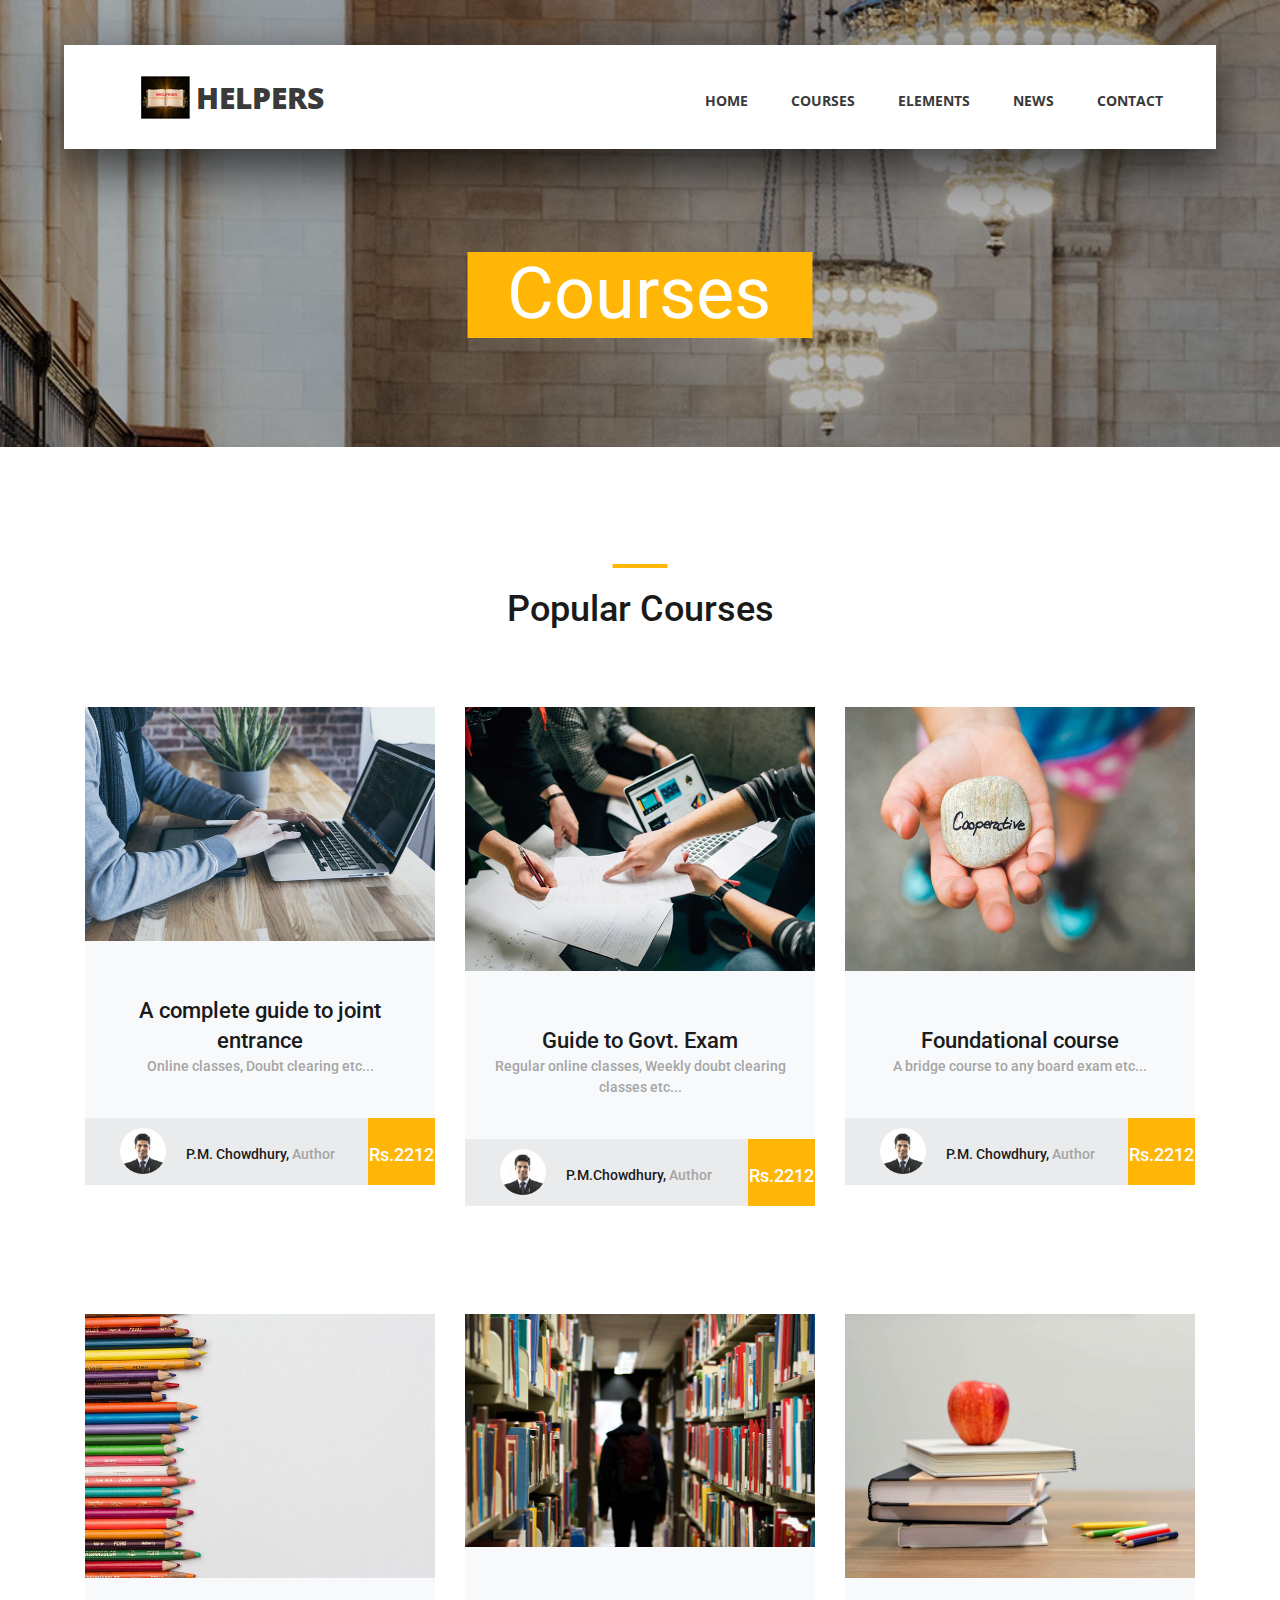
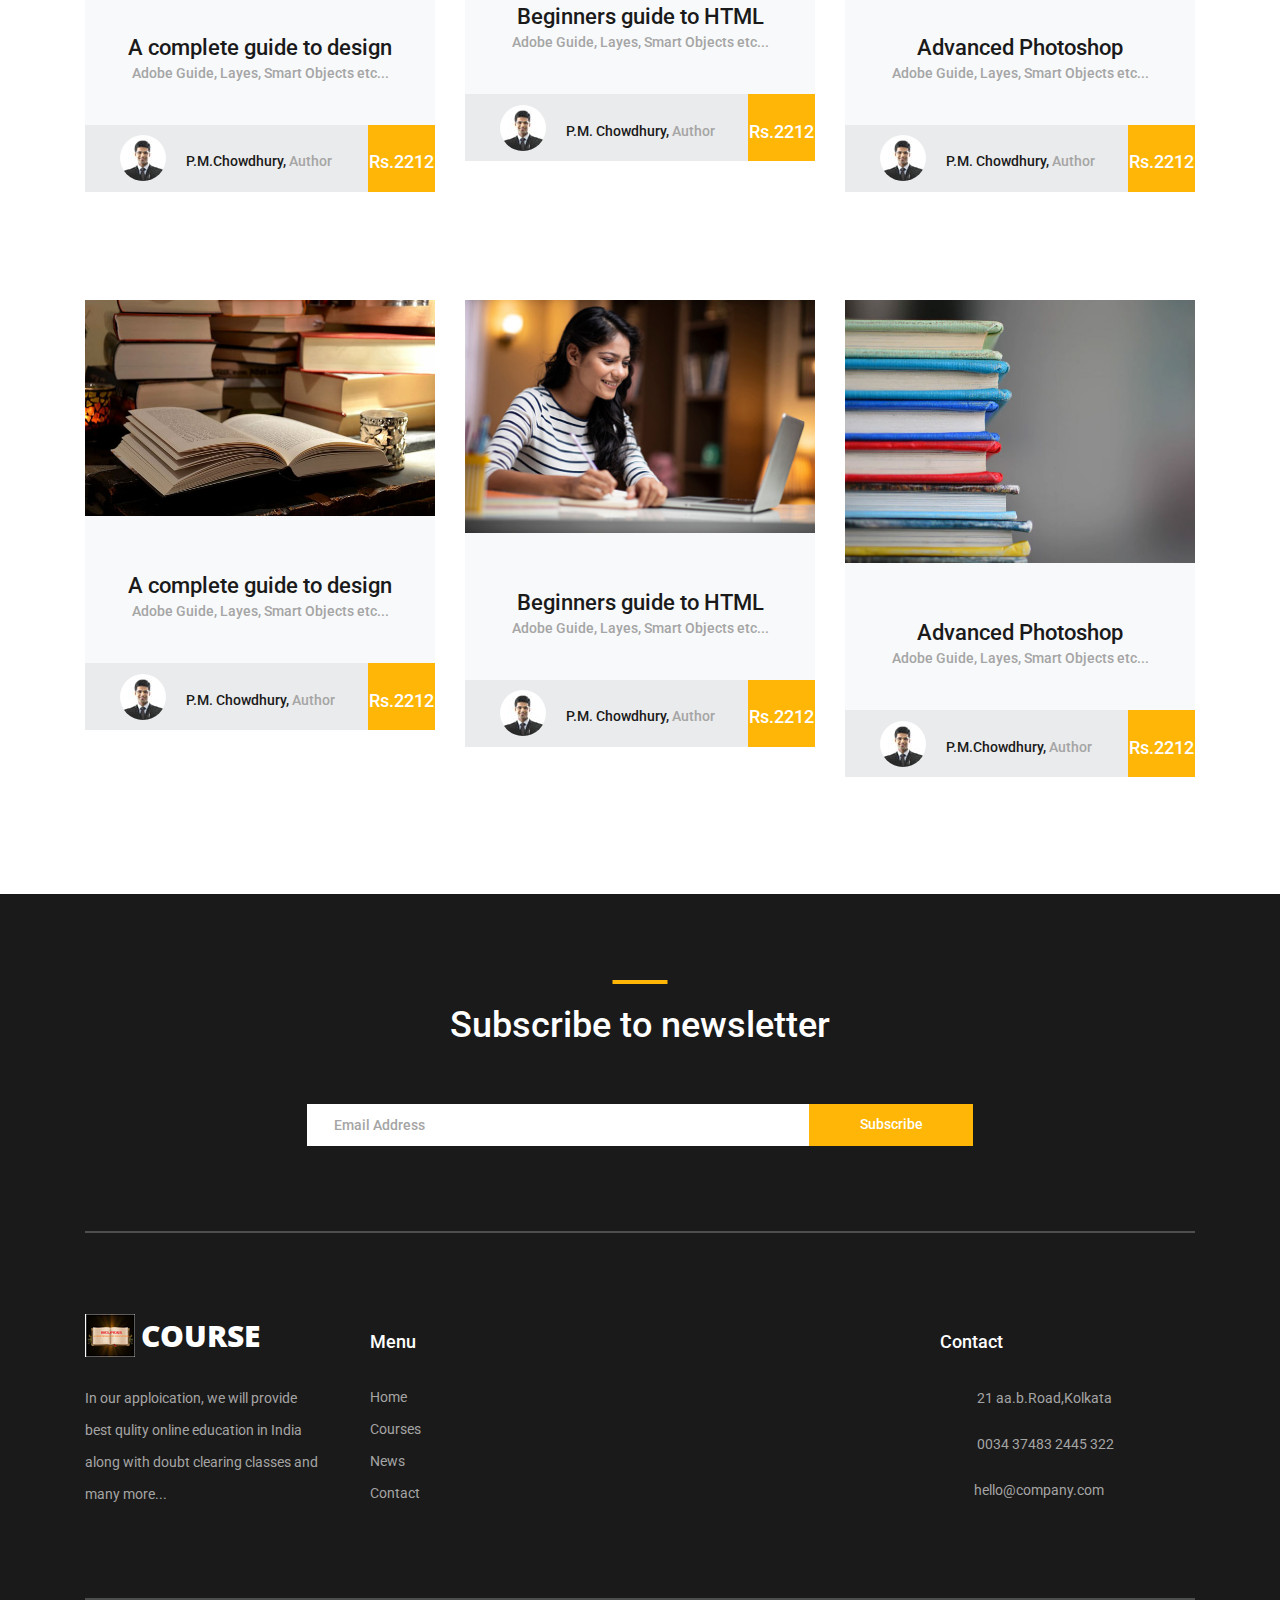
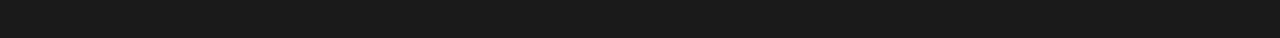
<file: courses.html>
<!DOCTYPE html>
<html lang="en">
<head>
<title>Course - Courses</title>
<meta charset="utf-8">
<meta http-equiv="X-UA-Compatible" content="IE=edge">
<meta name="description" content="Course Project">
<meta name="viewport" content="width=device-width, initial-scale=1">
<link rel="stylesheet" type="text/css" href="styles/bootstrap4/bootstrap.min.css">
<link href="plugins/fontawesome-free-5.0.1/css/fontawesome-all.css" rel="stylesheet" type="text/css">
<link rel="stylesheet" type="text/css" href="styles/courses_styles.css">
<link rel="stylesheet" type="text/css" href="styles/courses_responsive.css">
</head>
<body>

<div class="super_container">

	<!-- Header -->

	<header class="header d-flex flex-row">
		<div class="header_content d-flex flex-row align-items-center">
			<!-- Logo -->
			<div class="logo_container">
				<div class="logo">
					<img src="images/logo.png" alt="">
					<span>HELPERS</span>
				</div>
			</div>

			<!-- Main Navigation -->
			<nav class="main_nav_container">
				<div class="main_nav">
					<ul class="main_nav_list">
						<li class="main_nav_item"><a href="index.html">home</a></li>
						<li class="main_nav_item"><a href="#">courses</a></li>
						<li class="main_nav_item"><a href="elements.html">elements</a></li>
						<li class="main_nav_item"><a href="news.html">news</a></li>
						<li class="main_nav_item"><a href="contact.html">contact</a></li>
					</ul>
				</div>
			</nav>
		</div>
		<div class="header_side d-flex flex-row justify-content-center align-items-center">
			
			<span>+91 1236548592</span>
		</div>

		<!-- Hamburger -->
		<div class="hamburger_container">
			<i class="fas fa-bars trans_200"></i>
		</div>

	</header>
	
	<!-- Menu -->
	<div class="menu_container menu_mm">

		<!-- Menu Close Button -->
		<div class="menu_close_container">
			<div class="menu_close"></div>
		</div>

		<!-- Menu Items -->
		<div class="menu_inner menu_mm">
			<div class="menu menu_mm">
				<ul class="menu_list menu_mm">
					<li class="menu_item menu_mm"><a href="index.html">Home</a></li>
					<li class="menu_item menu_mm"><a href="#">About us</a></li>
					<li class="menu_item menu_mm"><a href="#">Courses</a></li>
					<li class="menu_item menu_mm"><a href="elements.html">Elements</a></li>
					<li class="menu_item menu_mm"><a href="news.html">News</a></li>
					<li class="menu_item menu_mm"><a href="contact.html">Contact</a></li>
				</ul>

				<!-- Menu Social -->
				
				<div class="menu_social_container menu_mm">
					<ul class="menu_social menu_mm">
						<li class="menu_social_item menu_mm"><a href="#"><i class="fab fa-pinterest"></i></a></li>
						<li class="menu_social_item menu_mm"><a href="#"><i class="fab fa-linkedin-in"></i></a></li>
						<li class="menu_social_item menu_mm"><a href="#"><i class="fab fa-instagram"></i></a></li>
						<li class="menu_social_item menu_mm"><a href="#"><i class="fab fa-facebook-f"></i></a></li>
						<li class="menu_social_item menu_mm"><a href="#"><i class="fab fa-twitter"></i></a></li>
					</ul>
				</div>

				<div class="menu_copyright menu_mm">Colorlib All rights reserved</div>
			</div>

		</div>

	</div>
	
	<!-- Home -->

	<div class="home">
		<div class="home_background_container prlx_parent">
			<div class="home_background prlx" style="background-image:url(images/courses_background.jpg)"></div>
		</div>
		<div class="home_content">
			<h1>Courses</h1>
		</div>
	</div>

	<!-- Popular -->

	<div class="popular page_section">
		<div class="container">
			<div class="row">
				<div class="col">
					<div class="section_title text-center">
						<h1>Popular Courses</h1>
					</div>
				</div>
			</div>

			<div class="row course_boxes">
				
				<!-- Popular Course Item -->
				<div class="col-lg-4 course_box">
					<div class="card">
						<img class="card-img-top" src="images/course_1.jpg" alt="https://unsplash.com/@kellybrito">
						<div class="card-body text-center">
							<div class="card-title"><a href="courses.html">A complete guide to joint entrance</a></div>
							<div class="card-text">Online classes, Doubt clearing etc...</div>
						</div>
						<div class="price_box d-flex flex-row align-items-center">
							<div class="course_author_image">
								<img src="images/author.jpg" alt="https://unsplash.com/@mehdizadeh">
							</div>
							<div class="course_author_name">P.M. Chowdhury, <span>Author</span></div>
							<div class="course_price d-flex flex-column align-items-center justify-content-center"><span>Rs.2212</span></div>
						</div>
					</div>
				</div>

				<!-- Popular Course Item -->
				<div class="col-lg-4 course_box">
					<div class="card">
						<img class="card-img-top" src="images/course_2.jpg" alt="https://unsplash.com/@cikstefan">
						<div class="card-body text-center">
							<div class="card-title"><a href="courses.html">Guide to Govt. Exam</a></div>
							<div class="card-text">Regular online classes, Weekly doubt clearing classes etc...</div>
						</div>
						<div class="price_box d-flex flex-row align-items-center">
							<div class="course_author_image">
								<img src="images/author.jpg" alt="https://unsplash.com/@mehdizadeh">
							</div>
							<div class="course_author_name"> P.M.Chowdhury, <span>Author</span></div>
							<div class="course_price d-flex flex-column align-items-center justify-content-center"><span>Rs.2212</span></div>
						</div>
					</div>
				</div>

				<!-- Popular Course Item -->
				<div class="col-lg-4 course_box">
					<div class="card">
						<img class="card-img-top" src="images/course_3.jpg" alt="https://unsplash.com/@dsmacinnes">
						<div class="card-body text-center">
							<div class="card-title"><a href="courses.html">Foundational course</a></div>
							<div class="card-text">A bridge course to any board exam etc...</div>
						</div>
						<div class="price_box d-flex flex-row align-items-center">
							<div class="course_author_image">
								<img src="images/author.jpg" alt="https://unsplash.com/@mehdizadeh">
							</div>
							<div class="course_author_name">P.M. Chowdhury, <span>Author</span></div>
							<div class="course_price d-flex flex-column align-items-center justify-content-center"><span>Rs.2212</span></div>
						</div>
					</div>
				</div>

				<!-- Popular Course Item -->
				<div class="col-lg-4 course_box">
					<div class="card">
						<img class="card-img-top" src="images/course_4.jpg" alt="https://unsplash.com/@kellitungay">
						<div class="card-body text-center">
							<div class="card-title"><a href="courses.html">A complete guide to design</a></div>
							<div class="card-text">Adobe Guide, Layes, Smart Objects etc...</div>
						</div>
						<div class="price_box d-flex flex-row align-items-center">
							<div class="course_author_image">
								<img src="images/author.jpg" alt="https://unsplash.com/@mehdizadeh">
							</div>
							<div class="course_author_name">P.M.Chowdhury, <span>Author</span></div>
							<div class="course_price d-flex flex-column align-items-center justify-content-center"><span>Rs.2212</span></div>
						</div>
					</div>
				</div>

				<!-- Popular Course Item -->
				<div class="col-lg-4 course_box">
					<div class="card">
						<img class="card-img-top" src="images/course_5.jpg" alt="https://unsplash.com/@claybanks1989">
						<div class="card-body text-center">
							<div class="card-title"><a href="courses.html">Beginners guide to HTML</a></div>
							<div class="card-text">Adobe Guide, Layes, Smart Objects etc...</div>
						</div>
						<div class="price_box d-flex flex-row align-items-center">
							<div class="course_author_image">
								<img src="images/author.jpg" alt="https://unsplash.com/@mehdizadeh">
							</div>
							<div class="course_author_name">P.M. Chowdhury, <span>Author</span></div>
							<div class="course_price d-flex flex-column align-items-center justify-content-center"><span>Rs.2212</span></div>
						</div>
					</div>
				</div>

				<!-- Popular Course Item -->
				<div class="col-lg-4 course_box">
					<div class="card">
						<img class="card-img-top" src="images/course_6.jpg" alt="https://unsplash.com/@element5digital">
						<div class="card-body text-center">
							<div class="card-title"><a href="courses.html">Advanced Photoshop</a></div>
							<div class="card-text">Adobe Guide, Layes, Smart Objects etc...</div>
						</div>
						<div class="price_box d-flex flex-row align-items-center">
							<div class="course_author_image">
								<img src="images/author.jpg" alt="https://unsplash.com/@mehdizadeh">
							</div>
							<div class="course_author_name">P.M. Chowdhury, <span>Author</span></div>
							<div class="course_price d-flex flex-column align-items-center justify-content-center"><span>Rs.2212</span></div>
						</div>
					</div>
				</div>

				<!-- Popular Course Item -->
				<div class="col-lg-4 course_box">
					<div class="card">
						<img class="card-img-top" src="images/course_7.jpg" alt="https://unsplash.com/@gaellemm">
						<div class="card-body text-center">
							<div class="card-title"><a href="courses.html">A complete guide to design</a></div>
							<div class="card-text">Adobe Guide, Layes, Smart Objects etc...</div>
						</div>
						<div class="price_box d-flex flex-row align-items-center">
							<div class="course_author_image">
								<img src="images/author.jpg" alt="https://unsplash.com/@mehdizadeh">
							</div>
							<div class="course_author_name">P.M. Chowdhury, <span>Author</span></div>
							<div class="course_price d-flex flex-column align-items-center justify-content-center"><span>Rs.2212</span></div>
						</div>
					</div>
				</div>

				<!-- Popular Course Item -->
				<div class="col-lg-4 course_box">
					<div class="card">
						<img class="card-img-top" src="images/course_8.jpg" alt="https://unsplash.com/@juanmramosjr">
						<div class="card-body text-center">
							<div class="card-title"><a href="courses.html">Beginners guide to HTML</a></div>
							<div class="card-text">Adobe Guide, Layes, Smart Objects etc...</div>
						</div>
						<div class="price_box d-flex flex-row align-items-center">
							<div class="course_author_image">
								<img src="images/author.jpg" alt="https://unsplash.com/@mehdizadeh">
							</div>
							<div class="course_author_name">P.M. Chowdhury, <span>Author</span></div>
							<div class="course_price d-flex flex-column align-items-center justify-content-center"><span>Rs.2212</span></div>
						</div>
					</div>
				</div>

				<!-- Popular Course Item -->
				<div class="col-lg-4 course_box">
					<div class="card">
						<img class="card-img-top" src="images/course_9.jpg" alt="https://unsplash.com/@kimberlyfarmer">
						<div class="card-body text-center">
							<div class="card-title"><a href="courses.html">Advanced Photoshop</a></div>
							<div class="card-text">Adobe Guide, Layes, Smart Objects etc...</div>
						</div>
						<div class="price_box d-flex flex-row align-items-center">
							<div class="course_author_image">
								<img src="images/author.jpg" alt="https://unsplash.com/@mehdizadeh">
							</div>
							<div class="course_author_name">P.M.Chowdhury, <span>Author</span></div>
							<div class="course_price d-flex flex-column align-items-center justify-content-center"><span>Rs.2212</span></div>
						</div>
					</div>
				</div>

			</div>
		</div>		
	</div>

	<!-- Footer -->

	<footer class="footer">
		<div class="container">
			
			<!-- Newsletter -->

			<div class="newsletter">
				<div class="row">
					<div class="col">
						<div class="section_title text-center">
							<h1>Subscribe to newsletter</h1>
						</div>
					</div>
				</div>

				<div class="row">
					<div class="col text-center">
						<div class="newsletter_form_container mx-auto">
							<form action="post">
								<div class="newsletter_form d-flex flex-md-row flex-column flex-xs-column align-items-center justify-content-center">
									<input id="newsletter_email" class="newsletter_email" type="email" placeholder="Email Address" required data-error="Valid email is required.">
									<button id="newsletter_submit" type="submit" class="newsletter_submit_btn trans_300" value="Submit">Subscribe</button>
								</div>
							</form>
						</div>
					</div>
				</div>

			</div>

			<!-- Footer Content -->

			<div class="footer_content">
				<div class="row">

					<!-- Footer Column - About -->
					<div class="col-lg-3 footer_col">

						<!-- Logo -->
						<div class="logo_container">
							<div class="logo">
								<img src="images/logo.png" alt="">
								<span>course</span>
							</div>
						</div>

						<p class="footer_about_text">In our apploication, we will provide best qulity online education in India along with doubt clearing classes and many more...</p>

					</div>

					<!-- Footer Column - Menu -->

					<div class="col-lg-3 footer_col">
						<div class="footer_column_title">Menu</div>
						<div class="footer_column_content">
							<ul>
								<li class="footer_list_item"><a href="index.html">Home</a></li>
								<li class="footer_list_item"><a href="#">Courses</a></li>
								<li class="footer_list_item"><a href="news.html">News</a></li>
								<li class="footer_list_item"><a href="contact.html">Contact</a></li>
							</ul>
						</div>
					</div>

					<!-- Footer Column - Usefull Links -->

					<div class="col-lg-3 footer_col">
						
						<div class="footer_column_content">
							<ul>
								
							</ul>
						</div>
					</div>

					<!-- Footer Column - Contact -->

					<div class="col-lg-3 footer_col">
						<div class="footer_column_title">Contact</div>
						<div class="footer_column_content">
							<ul>
								<li class="footer_contact_item">
									<div class="footer_contact_icon">
										
									</div>
									21 aa.b.Road,Kolkata
								</li>
								<li class="footer_contact_item">
									<div class="footer_contact_icon">
										
									</div>
									0034 37483 2445 322
								</li>
								<li class="footer_contact_item">
									<div class="footer_contact_icon">
										
									</div>hello@company.com
								</li>
							</ul>
						</div>
					</div>

				</div>
			</div>

			<!-- Footer Copyright -->

			<div class="footer_bar d-flex flex-column flex-sm-row align-items-center">
				<div class="footer_copyright">
					<span><!-- Link back to Colorlib can't be removed. Template is licensed under CC BY 3.0. -->
<script>document.write(new Date().getFullYear());
<!-- Link back to Colorlib can't be removed. Template is licensed under CC BY 3.0. --></span>
				</div>
				<div class="footer_social ml-sm-auto">
					<ul class="menu_social">
						<li class="menu_social_item"><a href="#"><i class="fab fa-pinterest"></i></a></li>
						<li class="menu_social_item"><a href="#"><i class="fab fa-linkedin-in"></i></a></li>
						<li class="menu_social_item"><a href="#"><i class="fab fa-instagram"></i></a></li>
						<li class="menu_social_item"><a href="#"><i class="fab fa-facebook-f"></i></a></li>
						<li class="menu_social_item"><a href="#"><i class="fab fa-twitter"></i></a></li>
					</ul>
				</div>
			</div>

		</div>
	</footer>

</div>

<script src="js/jquery-3.2.1.min.js"></script>
<script src="styles/bootstrap4/popper.js"></script>
<script src="styles/bootstrap4/bootstrap.min.js"></script>
<script src="plugins/greensock/TweenMax.min.js"></script>
<script src="plugins/greensock/TimelineMax.min.js"></script>
<script src="plugins/scrollmagic/ScrollMagic.min.js"></script>
<script src="plugins/greensock/animation.gsap.min.js"></script>
<script src="plugins/greensock/ScrollToPlugin.min.js"></script>
<script src="plugins/scrollTo/jquery.scrollTo.min.js"></script>
<script src="plugins/easing/easing.js"></script>
<script src="js/courses_custom.js"></script>

</body>
</html>
</file>
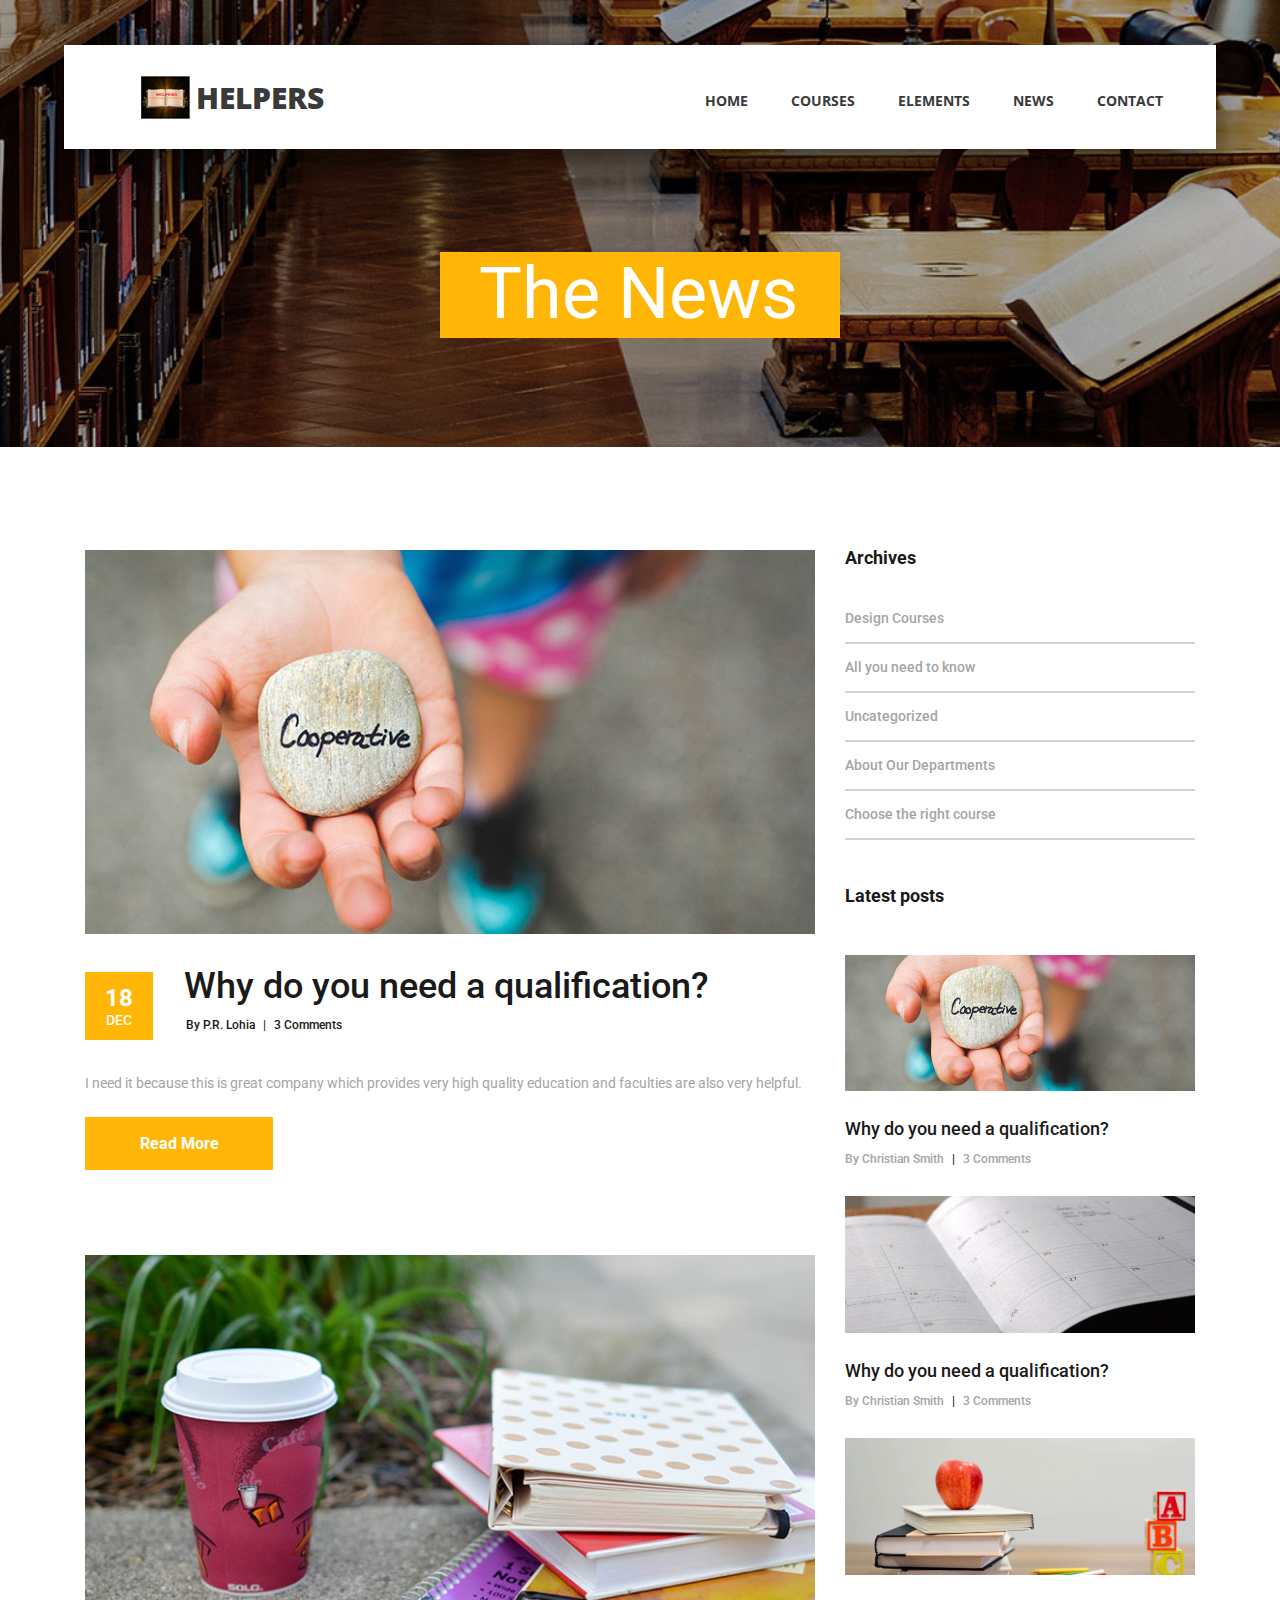
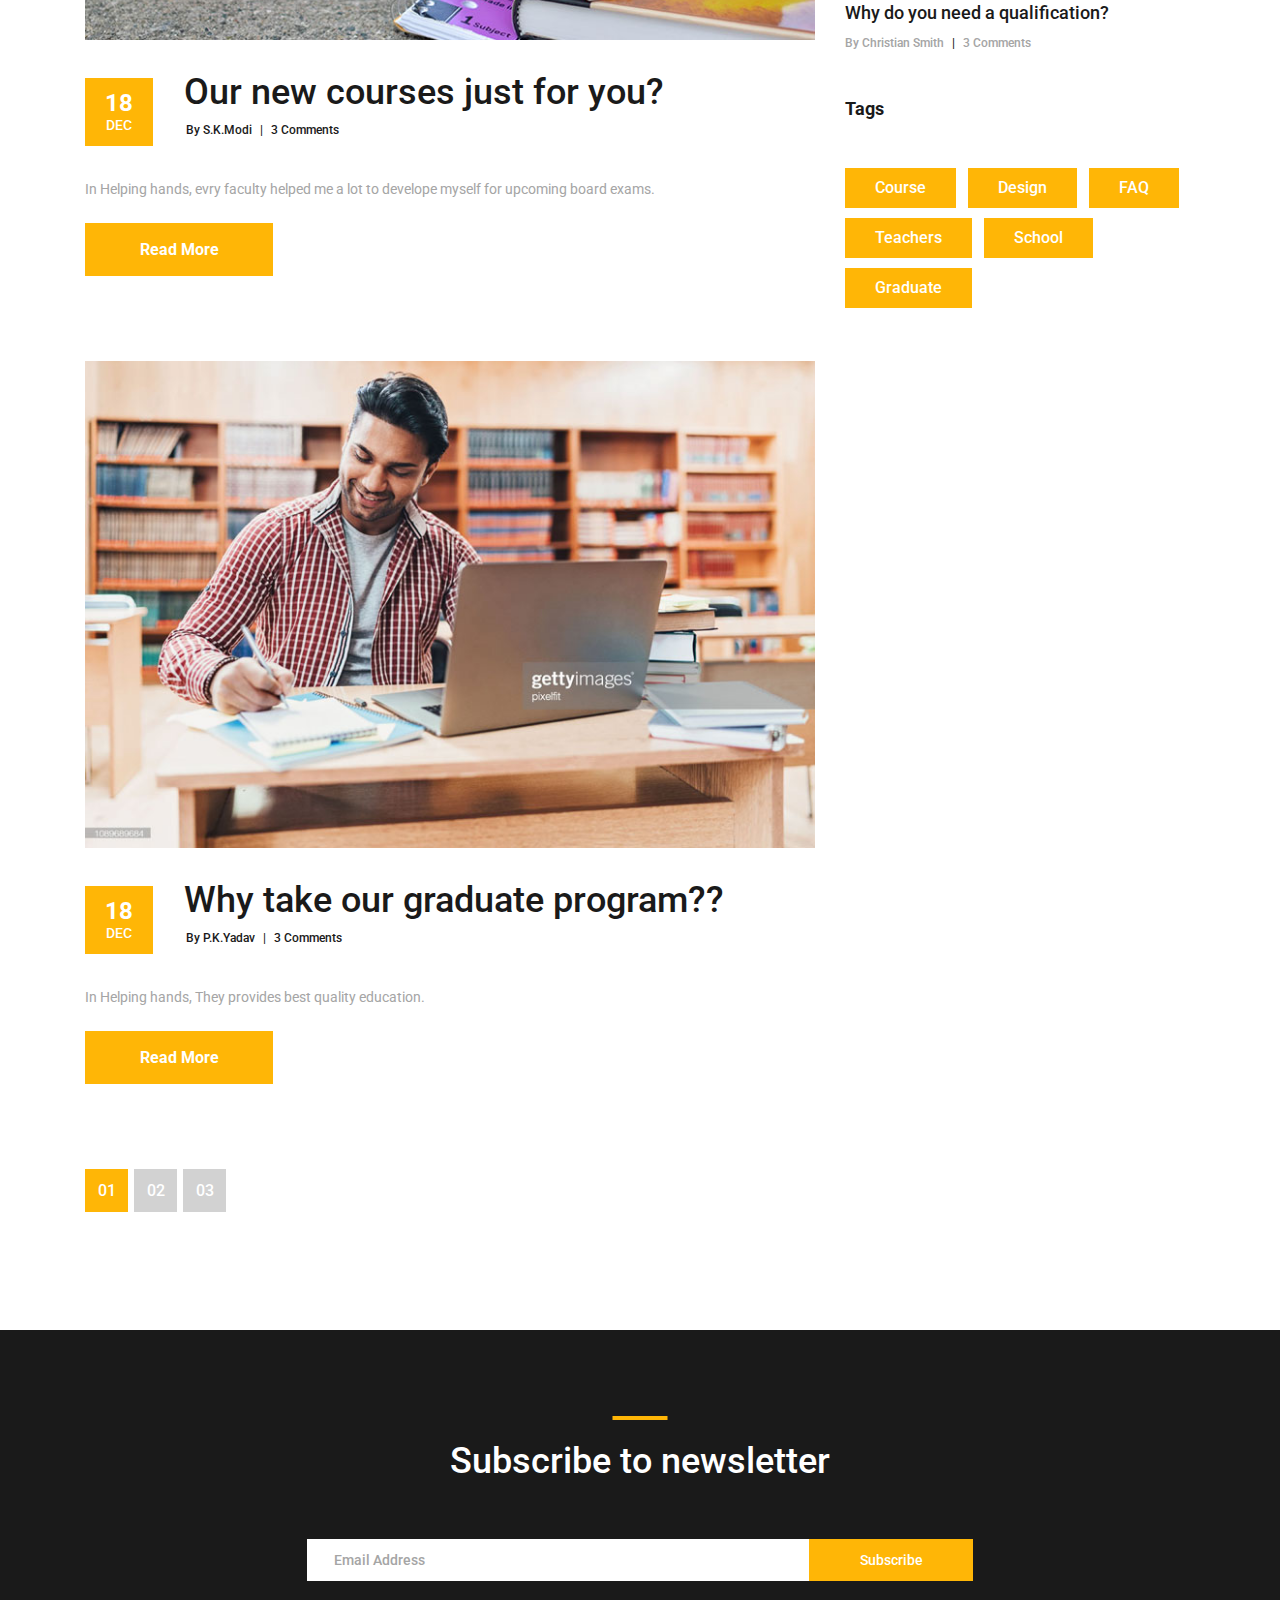
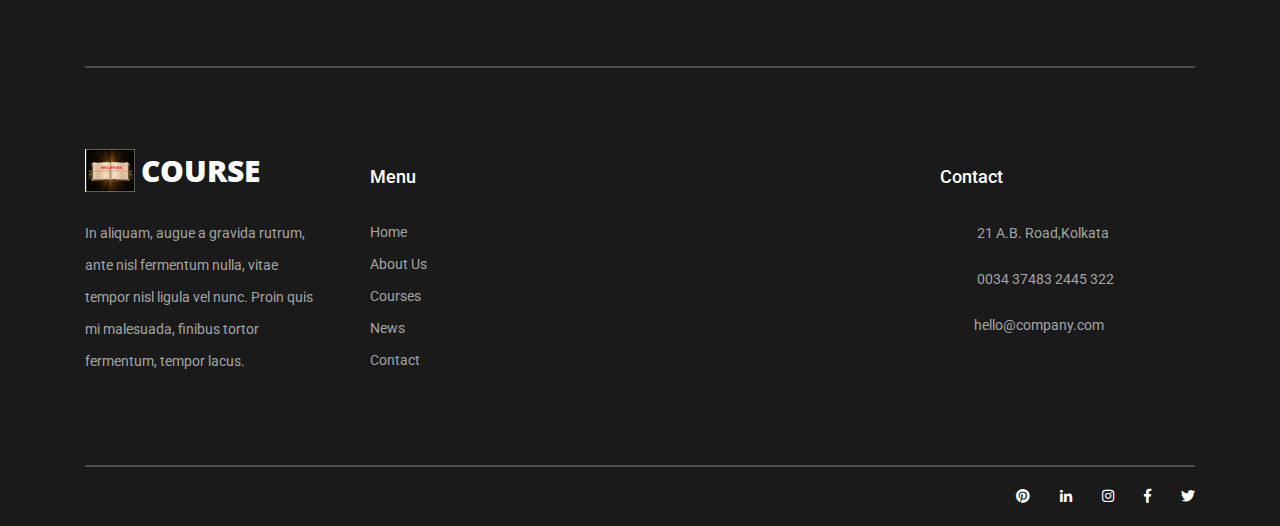
<file: news.html>
<!DOCTYPE html>
<html lang="en">
<head>
<title>Course - News</title>
<meta charset="utf-8">
<meta http-equiv="X-UA-Compatible" content="IE=edge">
<meta name="description" content="Course Project">
<meta name="viewport" content="width=device-width, initial-scale=1">
<link rel="stylesheet" type="text/css" href="styles/bootstrap4/bootstrap.min.css">
<link href="plugins/fontawesome-free-5.0.1/css/fontawesome-all.css" rel="stylesheet" type="text/css">
<link rel="stylesheet" type="text/css" href="styles/news_styles.css">
<link rel="stylesheet" type="text/css" href="styles/news_responsive.css">
</head>
<body>

<div class="super_container">

	<!-- Header -->

	<header class="header d-flex flex-row">
		<div class="header_content d-flex flex-row align-items-center">
			<!-- Logo -->
			<div class="logo_container">
				<div class="logo">
					<img src="images/logo.png" alt="">
					<span>HELPERS</span>
				</div>
			</div>

			<!-- Main Navigation -->
			<nav class="main_nav_container">
				<div class="main_nav">
					<ul class="main_nav_list">
						<li class="main_nav_item"><a href="index.html">home</a></li>
						<li class="main_nav_item"><a href="courses.html">courses</a></li>
						<li class="main_nav_item"><a href="elements.html">elements</a></li>
						<li class="main_nav_item"><a href="#">news</a></li>
						<li class="main_nav_item"><a href="contact.html">contact</a></li>
					</ul>
				</div>
			</nav>
		</div>
		<div class="header_side d-flex flex-row justify-content-center align-items-center">
			
			<span>+43 4566 7788 2457</span>
		</div>

		<!-- Hamburger -->
		<div class="hamburger_container">
			<i class="fas fa-bars trans_200"></i>
		</div>

	</header>
	
	<!-- Menu -->
	<div class="menu_container menu_mm">

		<!-- Menu Close Button -->
		<div class="menu_close_container">
			<div class="menu_close"></div>
		</div>

		<!-- Menu Items -->
		<div class="menu_inner menu_mm">
			<div class="menu menu_mm">
				<ul class="menu_list menu_mm">
					<li class="menu_item menu_mm"><a href="index.html">Home</a></li>
					<li class="menu_item menu_mm"><a href="#">About us</a></li>
					<li class="menu_item menu_mm"><a href="courses.html">Courses</a></li>
					<li class="menu_item menu_mm"><a href="elements.html">Elements</a></li>
					<li class="menu_item menu_mm"><a href="#">News</a></li>
					<li class="menu_item menu_mm"><a href="contact.html">Contact</a></li>
				</ul>

				<!-- Menu Social -->
				
				<div class="menu_social_container menu_mm">
					<ul class="menu_social menu_mm">
						<li class="menu_social_item menu_mm"><a href="#"><i class="fab fa-pinterest"></i></a></li>
						<li class="menu_social_item menu_mm"><a href="#"><i class="fab fa-linkedin-in"></i></a></li>
						<li class="menu_social_item menu_mm"><a href="#"><i class="fab fa-instagram"></i></a></li>
						<li class="menu_social_item menu_mm"><a href="#"><i class="fab fa-facebook-f"></i></a></li>
						<li class="menu_social_item menu_mm"><a href="#"><i class="fab fa-twitter"></i></a></li>
					</ul>
				</div>

				<div class="menu_copyright menu_mm"><!-- Link back to Colorlib can't be removed. Template is licensed under CC BY 3.0. -->
Copyright &copy;<script>document.write(new Date().getFullYear());</script> All rights reserved | This template is made with <i class="fa fa-heart" aria-hidden="true"></i> by <a href="https://colorlib.com" target="_blank">Colorlib</a>
<!-- Link back to Colorlib can't be removed. Template is licensed under CC BY 3.0. --></div>
			</div>

		</div>

	</div>
	
	<!-- Home -->

	<div class="home">
		<div class="home_background_container prlx_parent">
			<div class="home_background prlx" style="background-image:url(images/news_background.jpg)"></div>
		</div>
		<div class="home_content">
			<h1>The News</h1>
		</div>
	</div>

	<!-- News -->

	<div class="news">
		<div class="container">
			<div class="row">
				
				<!-- News Column -->

				<div class="col-lg-8">
					
					<div class="news_posts">
						<!-- News Post -->
						<div class="news_post">
							<div class="news_post_image">
								<img src="images/news_1.jpg" alt="https://unsplash.com/@dsmacinnes">
							</div>
							<div class="news_post_top d-flex flex-column flex-sm-row">
								<div class="news_post_date_container">
									<div class="news_post_date d-flex flex-column align-items-center justify-content-center">
										<div>18</div>
										<div>dec</div>
									</div>
								</div>
								<div class="news_post_title_container">
									<div class="news_post_title">
										<a href="news_post.html">Why do you need a qualification?</a>
									</div>
									<div class="news_post_meta">
										<span class="news_post_author"><a href="#">By P.R. Lohia</a></span>
										<span>|</span>
										<span class="news_post_comments"><a href="#">3 Comments</a></span>
									</div>
								</div>
							</div>
							<div class="news_post_text">
								<p>I need it because this is great company which provides very high quality education and faculties are also very helpful.</p>
							</div>
							<div class="news_post_button text-center trans_200">
								<a href="news_post.html">Read More</a>
							</div>
						</div>

						<!-- News Post -->
						<div class="news_post">
							<div class="news_post_image">
								<img src="images/news_2.jpg" alt="https://unsplash.com/@dsmacinnes">
							</div>
							<div class="news_post_top d-flex flex-column flex-sm-row">
								<div class="news_post_date_container">
									<div class="news_post_date d-flex flex-column align-items-center justify-content-center">
										<div>18</div>
										<div>dec</div>
									</div>
								</div>
								<div class="news_post_title_container">
									<div class="news_post_title">
										<a href="news_post.html">Our new courses just for you?</a>
									</div>
									<div class="news_post_meta">
										<span class="news_post_author"><a href="#">By S.K.Modi</a></span>
										<span>|</span>
										<span class="news_post_comments"><a href="#">3 Comments</a></span>
									</div>
								</div>
							</div>
							<div class="news_post_text">
								<p>In Helping hands, evry faculty helped me a lot to develope myself for upcoming board exams.</p>
							</div>
							<div class="news_post_button text-center trans_200">
								<a href="news_post.html">Read More</a>
							</div>
						</div>

						<!-- News Post -->
						<div class="news_post">
							<div class="news_post_image">
								<img src="images/news_3.jpg" alt="https://unsplash.com/@dsmacinnes">
							</div>
							<div class="news_post_top d-flex flex-column flex-sm-row">
								<div class="news_post_date_container">
									<div class="news_post_date d-flex flex-column align-items-center justify-content-center">
										<div>18</div>
										<div>dec</div>
									</div>
								</div>
								<div class="news_post_title_container">
									<div class="news_post_title">
										<a href="news_post.html">Why take our graduate program??</a>
									</div>
									<div class="news_post_meta">
										<span class="news_post_author"><a href="#">By P.K.Yadav</a></span>
										<span>|</span>
										<span class="news_post_comments"><a href="#">3 Comments</a></span>
									</div>
								</div>
							</div>
							<div class="news_post_text">
								<p>In Helping hands, They provides best quality education.</p>
							</div>
							<div class="news_post_button text-center trans_200">
								<a href="news_post.html">Read More</a>
							</div>
						</div>
					</div>

					<!-- Page Nav -->

					<div class="news_page_nav">
						<ul>
							<li class="active text-center trans_200"><a href="#">01</a></li>
							<li class="text-center trans_200"><a href="#">02</a></li>
							<li class="text-center trans_200"><a href="#">03</a></li>
						</ul>
					</div>

				</div>

				<!-- Sidebar Column -->

				<div class="col-lg-4">
					<div class="sidebar">

						<!-- Archives -->
						<div class="sidebar_section">
							<div class="sidebar_section_title">
								<h3>Archives</h3>
							</div>
							<ul class="sidebar_list">
								<li class="sidebar_list_item"><a href="#">Design Courses</a></li>
								<li class="sidebar_list_item"><a href="#">All you need to know</a></li>
								<li class="sidebar_list_item"><a href="#">Uncategorized</a></li>
								<li class="sidebar_list_item"><a href="#">About Our Departments</a></li>
								<li class="sidebar_list_item"><a href="#">Choose the right course</a></li>
							</ul>
						</div>

						<!-- Latest Posts -->

						<div class="sidebar_section">
							<div class="sidebar_section_title">
								<h3>Latest posts</h3>
							</div>
							
							<div class="latest_posts">
								
								<!-- Latest Post -->
								<div class="latest_post">
									<div class="latest_post_image">
										<img src="images/latest_1.jpg" alt="https://unsplash.com/@dsmacinnes">
									</div>
									<div class="latest_post_title"><a href="news_post.html">Why do you need a qualification?</a></div>
									<div class="latest_post_meta">
										<span class="latest_post_author"><a href="#">By Christian Smith</a></span>
										<span>|</span>
										<span class="latest_post_comments"><a href="#">3 Comments</a></span>
									</div>
								</div>

								<!-- Latest Post -->
								<div class="latest_post">
									<div class="latest_post_image">
										<img src="images/latest_2.jpg" alt="https://unsplash.com/@erothermel">
									</div>
									<div class="latest_post_title"><a href="news_post.html">Why do you need a qualification?</a></div>
									<div class="latest_post_meta">
										<span class="latest_post_author"><a href="#">By Christian Smith</a></span>
										<span>|</span>
										<span class="latest_post_comments"><a href="#">3 Comments</a></span>
									</div>
								</div>

								<!-- Latest Post -->
								<div class="latest_post">
									<div class="latest_post_image">
										<img src="images/latest_3.jpg" alt="https://unsplash.com/@element5digital">
									</div>
									<div class="latest_post_title"><a href="news_post.html">Why do you need a qualification?</a></div>
									<div class="latest_post_meta">
										<span class="latest_post_author"><a href="#">By Christian Smith</a></span>
										<span>|</span>
										<span class="latest_post_comments"><a href="#">3 Comments</a></span>
									</div>
								</div>
								
							</div>
								
						</div>

						<!-- Tags -->

						<div class="sidebar_section">
							<div class="sidebar_section_title">
								<h3>Tags</h3>
							</div>
							<div class="tags d-flex flex-row flex-wrap">
								<div class="tag"><a href="#">Course</a></div>
								<div class="tag"><a href="#">Design</a></div>
								<div class="tag"><a href="#">FAQ</a></div>
								<div class="tag"><a href="#">Teachers</a></div>
								<div class="tag"><a href="#">School</a></div>
								<div class="tag"><a href="#">Graduate</a></div>
							</div>
						</div>

					</div>
				</div>
			</div>
		</div>
	</div>

	<!-- Footer -->

	<footer class="footer">
		<div class="container">
			
			<!-- Newsletter -->

			<div class="newsletter">
				<div class="row">
					<div class="col">
						<div class="section_title text-center">
							<h1>Subscribe to newsletter</h1>
						</div>
					</div>
				</div>

				<div class="row">
					<div class="col text-center">
						<div class="newsletter_form_container mx-auto">
							<form action="post">
								<div class="newsletter_form d-flex flex-md-row flex-column flex-xs-column align-items-center justify-content-center">
									<input id="newsletter_email" class="newsletter_email" type="email" placeholder="Email Address" required="required" data-error="Valid email is required.">
									<button id="newsletter_submit" type="submit" class="newsletter_submit_btn trans_300" value="Submit">Subscribe</button>
								</div>
							</form>
						</div>
					</div>
				</div>

			</div>

			<!-- Footer Content -->

			<div class="footer_content">
				<div class="row">

					<!-- Footer Column - About -->
					<div class="col-lg-3 footer_col">

						<!-- Logo -->
						<div class="logo_container">
							<div class="logo">
								<img src="images/logo.png" alt="">
								<span>course</span>
							</div>
						</div>

						<p class="footer_about_text">In aliquam, augue a gravida rutrum, ante nisl fermentum nulla, vitae tempor nisl ligula vel nunc. Proin quis mi malesuada, finibus tortor fermentum, tempor lacus.</p>

					</div>

					<!-- Footer Column - Menu -->

					<div class="col-lg-3 footer_col">
						<div class="footer_column_title">Menu</div>
						<div class="footer_column_content">
							<ul>
								<li class="footer_list_item"><a href="index.html">Home</a></li>
								<li class="footer_list_item"><a href="#">About Us</a></li>
								<li class="footer_list_item"><a href="courses.html">Courses</a></li>
								<li class="footer_list_item"><a href="#">News</a></li>
								<li class="footer_list_item"><a href="contact.html">Contact</a></li>
							</ul>
						</div>
					</div>

					<!-- Footer Column - Usefull Links -->

					<div class="col-lg-3 footer_col">
						
						<div class="footer_column_content">
							<ul>
								
							</ul>
						</div>
					</div>

					<!-- Footer Column - Contact -->

					<div class="col-lg-3 footer_col">
						<div class="footer_column_title">Contact</div>
						<div class="footer_column_content">
							<ul>
								<li class="footer_contact_item">
									<div class="footer_contact_icon">
										
									</div>
									21 A.B. Road,Kolkata
								</li>
								<li class="footer_contact_item">
									<div class="footer_contact_icon">
										
									</div>
									0034 37483 2445 322
								</li>
								<li class="footer_contact_item">
									<div class="footer_contact_icon">
										
									</div>hello@company.com
								</li>
							</ul>
						</div>
					</div>

				</div>
			</div>

			<!-- Footer Copyright -->

			<div class="footer_bar d-flex flex-column flex-sm-row align-items-center">
				<div class="footer_copyright">
					<span></span>
				</div>
				<div class="footer_social ml-sm-auto">
					<ul class="menu_social">
						<li class="menu_social_item"><a href="#"><i class="fab fa-pinterest"></i></a></li>
						<li class="menu_social_item"><a href="#"><i class="fab fa-linkedin-in"></i></a></li>
						<li class="menu_social_item"><a href="#"><i class="fab fa-instagram"></i></a></li>
						<li class="menu_social_item"><a href="#"><i class="fab fa-facebook-f"></i></a></li>
						<li class="menu_social_item"><a href="#"><i class="fab fa-twitter"></i></a></li>
					</ul>
				</div>
			</div>

		</div>
	</footer>

</div>

<script src="js/jquery-3.2.1.min.js"></script>
<script src="styles/bootstrap4/popper.js"></script>
<script src="styles/bootstrap4/bootstrap.min.js"></script>
<script src="plugins/greensock/TweenMax.min.js"></script>
<script src="plugins/greensock/TimelineMax.min.js"></script>
<script src="plugins/scrollmagic/ScrollMagic.min.js"></script>
<script src="plugins/greensock/animation.gsap.min.js"></script>
<script src="plugins/greensock/ScrollToPlugin.min.js"></script>
<script src="plugins/scrollTo/jquery.scrollTo.min.js"></script>
<script src="plugins/easing/easing.js"></script>
<script src="js/news_custom.js"></script>

</body>
</html>
</file>
<file: styles/courses_styles.css>
@charset "utf-8";
/* CSS Document */

/******************************

COLOR PALETTE




[Table of Contents]

1. Fonts
2. Body and some general stuff
3. Header
	3.1 Logo
	3.2 Main Nav
	3.3 Header Side
	3.4 Hamburger
4. Menu
	4.1 Menu Social
	4.2 Menu copyright
5. Home
7. Page Section
8. Buttons
9. Popular
10. Footer
	10.1 Newsletter
	10.2 Footer Content
	10.3 Footer Copyright


******************************/

/***********
1. Fonts
***********/

@import url('https://fonts.googleapis.com/css?family=Open+Sans:400,600,700,800|Roboto:400,500,700');

/*********************************
2. Body and some general stuff
*********************************/

*
{
	margin: 0;
	padding: 0;
	-webkit-font-smoothing: antialiased;
	-webkit-text-shadow: rgba(0,0,0,.01) 0 0 1px;
	text-shadow: rgba(0,0,0,.01) 0 0 1px;
}
body
{
	font-family: 'Roboto', sans-serif;
	font-size: 14px;
	font-weight: 400;
	background: #FFFFFF;
	color: #a5a5a5;
}
div
{
	display: block;
	position: relative;
	-webkit-box-sizing: border-box;
    -moz-box-sizing: border-box;
    box-sizing: border-box;
}
ul
{
	list-style: none;
	margin-bottom: 0px;
}
p
{
	font-family: 'Roboto', sans-serif;
	font-size: 14px;
	line-height: 2.29;
	font-weight: 400;
	color: #a5a5a5;
	-webkit-font-smoothing: antialiased;
	-webkit-text-shadow: rgba(0,0,0,.01) 0 0 1px;
	text-shadow: rgba(0,0,0,.01) 0 0 1px;
}
p a
{
	display: inline;
	position: relative;
	color: inherit;
	border-bottom: solid 1px #ffa07f;
	-webkit-transition: all 200ms ease;
	-moz-transition: all 200ms ease;
	-ms-transition: all 200ms ease;
	-o-transition: all 200ms ease;
	transition: all 200ms ease;
}
a, a:hover, a:visited, a:active, a:link
{
	text-decoration: none;
	-webkit-font-smoothing: antialiased;
	-webkit-text-shadow: rgba(0,0,0,.01) 0 0 1px;
	text-shadow: rgba(0,0,0,.01) 0 0 1px;
}
p a:active
{
	position: relative;
	color: #FF6347;
}
p a:hover
{
	color: #FFFFFF;
	background: #ffa07f;
}
p a:hover::after
{
	opacity: 0.2;
}
::selection
{
	background: #FFD266;
	color: #C88E00;
}
p::selection
{
	background: #FFD266;
	color: #C88E00;
}
h1{font-size: 36px;}
h2{font-size: 22px;}
h3{font-size: 18px;}
h4{font-size: 14px;}
h5{font-size: 11px;}
h1, h2, h3, h4, h5, h6
{
	font-family: 'Roboto', sans-serif;
	-webkit-font-smoothing: antialiased;
	-webkit-text-shadow: rgba(0,0,0,.01) 0 0 1px;
	text-shadow: rgba(0,0,0,.01) 0 0 1px;
}
h1::selection, 
h2::selection, 
h3::selection, 
h4::selection, 
h5::selection, 
h6::selection
{
	
}
::-webkit-input-placeholder
{
	font-size: 14px !important;
	font-weight: 500 !important;
	color: #a5a5a5 !important;
}
:-moz-placeholder /* older Firefox*/
{
	font-size: 14px !important;
	font-weight: 500 !important;
	color: #a5a5a5 !important;
}
::-moz-placeholder /* Firefox 19+ */ 
{
	font-size: 14px !important;
	font-weight: 500 !important;
	color: #a5a5a5 !important;
} 
:-ms-input-placeholder
{ 
	font-size: 14px !important;
	font-weight: 500 !important;
	color: #a5a5a5 !important;
}
::input-placeholder
{
	font-size: 14px !important;
	font-weight: 500 !important;
	color: #a5a5a5 !important;
}
.form-control
{
	color: #db5246;
}
section
{
	display: block;
	position: relative;
	box-sizing: border-box;
}
.clear
{
	clear: both;
}
.clearfix::before, .clearfix::after
{
	content: "";
	display: table;
}
.clearfix::after
{
	clear: both;
}
.clearfix
{
	zoom: 1;
}
.float_left
{
	float: left;
}
.float_right
{
	float: right;
}
.trans_200
{
	-webkit-transition: all 200ms ease;
	-moz-transition: all 200ms ease;
	-ms-transition: all 200ms ease;
	-o-transition: all 200ms ease;
	transition: all 200ms ease;
}
.trans_300
{
	-webkit-transition: all 300ms ease;
	-moz-transition: all 300ms ease;
	-ms-transition: all 300ms ease;
	-o-transition: all 300ms ease;
	transition: all 300ms ease;
}
.trans_400
{
	-webkit-transition: all 400ms ease;
	-moz-transition: all 400ms ease;
	-ms-transition: all 400ms ease;
	-o-transition: all 400ms ease;
	transition: all 400ms ease;
}
.trans_500
{
	-webkit-transition: all 500ms ease;
	-moz-transition: all 500ms ease;
	-ms-transition: all 500ms ease;
	-o-transition: all 500ms ease;
	transition: all 500ms ease;
}
.fill_height
{
	height: 100%;
}
.super_container
{
	width: 100%;
	overflow: hidden;
}
.prlx_parent
{
	overflow: hidden;
}
.prlx
{
	height: 130% !important;
}
.nopadding
{
	padding: 0px !important;
}

/*********************************
3. Header
*********************************/

.header
{
	position: fixed;
	top: 45px;
	left: 50%;
	-webkit-transform: translateX(-50%);
	-moz-transform: translateX(-50%);
	-ms-transform: translateX(-50%);
	-o-transform: translateX(-50%);
	transform: translateX(-50%);
	width: 1318px;
	height: 104px;
	background: #FFFFFF;
	z-index: 10;
	-webkit-transition: all 200ms ease;
	-moz-transition: all 200ms ease;
	-ms-transition: all 200ms ease;
	-o-transition: all 200ms ease;
	transition: all 200ms ease;
}
.header.scrolled
{	
	top: 15px;
}
.header.scrolled .header_content::before
{
	box-shadow: 0px 20px 49px rgba(0,0,0,0.17);
}
.header_content
{
	width: calc(100% - 279px);
	height: 100%;
}
.header_content::before
{
	display: block;
	position: absolute;
	top: 0;
	left: 0;
	width: 100%;
	height: 100%;
	content: '';
	box-shadow: 0px 20px 49px rgba(0,0,0,0.67);
	z-index: -1;
}

/*********************************
3.1 Logo
*********************************/

.logo_container
{
	display: inline-block;
	padding-left: 76px;
}
.logo span
{
	font-family: 'Open Sans', sans-serif;
	font-size: 30px;
	font-weight: 900;
	color: #3a3a3a;
	vertical-align: middle;
	text-transform: uppercase;
	margin-left: 3px;
}

/*********************************
3.2 Main Nav
*********************************/

.main_nav_container
{
	display: inline-block;
	margin-left: auto;
	padding-right: 93px;
}
.main_nav
{
	margin-top: 7px;
}
.main_nav_item
{
	display: inline-block;
	margin-right: 40px;
}
.main_nav_item:last-child
{
	margin-right: 0px;
}
.main_nav_item a
{
	font-family: 'Open Sans', sans-serif;
	font-size: 14px;
	text-transform: uppercase;
	font-weight: 700;
	color: #3a3a3a;
	-webkit-transition: all 200ms ease;
	-moz-transition: all 200ms ease;
	-ms-transition: all 200ms ease;
	-o-transition: all 200ms ease;
	transition: all 200ms ease;
}
.main_nav_item a:hover
{
	color: #ffb606;
}

/*********************************
3.3 Header Side
*********************************/

.header_side
{
	width: 279px;
	height: 100%;
	background: #ffb606;
}
.header_side img
{
	width: 29px;
	height: 29px;
}
.header_side span
{
	display: block;
	position: relative;
	font-size: 18px;
	font-weight: 500;
	color: #FFFFFF;
	padding-left: 12px;
}

/*********************************
3.4 Hamburger
*********************************/

.hamburger_container
{
	position: absolute;
	top: 50%;
	-webkit-transform: translateY(-50%);
	-moz-transform: translateY(-50%);
	-ms-transform: translateY(-50%);
	-o-transform: translateY(-50%);
	transform: translateY(-50%);
	right: 20px;
	display: none;
	cursor: pointer;
}
.hamburger_container i
{
	font-size: 24px;
	padding: 10px;
	color: #3a3a3a;
}
.hamburger_container:hover i
{
	color: #ffb606;
}

/*********************************
4. Menu
*********************************/

.menu_container
{
	position: fixed;
	top: 0;
	right: -50vw;
	width: 50vw;
	height: 100vh;
	background: #FFFFFF;
	z-index: 12;
	-webkit-transition: all 0.6s ease;
	-moz-transition: all 0.6s ease;
	-ms-transition: all 0.6s ease;
	-o-transition: all 0.6s ease;
	transition: all 0.6s ease;
	visibility: hidden;
	opacity: 0;
}
.menu_container.active
{
	visibility: visible;
	opacity: 1;
	right: 0;
}
.menu
{
	position: absolute;
	top:150px;
	left: 0;
	padding-left: 15%;
}
.menu_list
{
	-webkit-transform: translateY(3.5rem);
	-moz-transform: translateY(3.5rem);
	-ms-transform: translateY(3.5rem);
	-o-transform: translateY(3.5rem);
	transform: translateY(3.5rem);
	-webkit-transition: all 200ms ease;
	-moz-transition: all 200ms ease;
	-ms-transition: all 200ms ease;
	-o-transition: all 200ms ease;
	transition: all 1000ms 600ms ease;
	opacity: 0;
}
.menu_container.active .menu_list
{
	-webkit-transform: translateY(0px);
	-moz-transform: translateY(0px);
	-ms-transform: translateY(0px);
	-o-transform: translateY(0px);
	transform: translateY(0px);
	opacity: 1;
}
.menu_item
{
	margin-bottom: 9px;
}
.menu_item a
{
	font-family: 'Open Sans', sans-serif;
	font-size: 36px;
	font-weight: 700;
	color: #3a3a3a;
	-webkit-transition: all 200ms ease;
	-moz-transition: all 200ms ease;
	-ms-transition: all 200ms ease;
	-o-transition: all 200ms ease;
	transition: all 200ms ease;
}
.menu_item a:hover
{
	color: #ffb606;
}
.menu_close_container
{
	position: absolute;
	top: 86px;
	right: 79px;
	width: 21px;
	height: 21px;
	cursor: pointer;
	-webkit-transform: rotate(45deg);
	-moz-transform: rotate(45deg);
	-ms-transform: rotate(45deg);
	-o-transform: rotate(45deg);
	transform: rotate(45deg);
}
.menu_close
{
	top: 9px;
	width: 21px;
	height: 3px;
	background: #3a3a3a;
	-webkit-transition: all 200ms ease;
	-moz-transition: all 200ms ease;
	-ms-transition: all 200ms ease;
	-o-transition: all 200ms ease;
	transition: all 200ms ease;
}
.menu_close::after
{
	display: block;
	position: absolute;
	top: -9px;
	left: 9px;
	content: '';
	width: 3px;
	height: 21px;
	background: #3a3a3a;
	-webkit-transition: all 200ms ease;
	-moz-transition: all 200ms ease;
	-ms-transition: all 200ms ease;
	-o-transition: all 200ms ease;
	transition: all 200ms ease;
}
.menu_close_container:hover .menu_close,
.menu_close_container:hover .menu_close::after
{
	background: #ffb606;
}

/*********************************
4.1 Menu Social
*********************************/

.menu_social_container
{
	margin-top: 100px;
	-webkit-transform: translateY(3.5rem);
	-moz-transform: translateY(3.5rem);
	-ms-transform: translateY(3.5rem);
	-o-transform: translateY(3.5rem);
	transform: translateY(3.5rem);
	-webkit-transition: all 1000ms 1000ms ease;
	-moz-transition: all 1000ms 1000ms ease;
	-ms-transition: all 1000ms 1000ms ease;
	-o-transition: all 1000ms 1000ms ease;
	transition: all 1000ms 1000ms ease;
	opacity: 0;
	padding-left: 4px;
}
.menu_social_item
{
	display: inline-block;
	margin-right: 30px;
}
.menu_social_item a i
{
	color: #3a3a3a;
}
.menu_social_item a i:hover
{
	color: #ffb606;
}
.menu_container.active .menu_social_container
{
	-webkit-transform: translateY(0px);
	-moz-transform: translateY(0px);
	-ms-transform: translateY(0px);
	-o-transform: translateY(0px);
	transform: translateY(0px);
	opacity: 1;
}

/*********************************
4.2 Menu copyright
*********************************/

.menu_copyright
{
	margin-top: 60px;
	-webkit-transform: translateY(3.5rem);
	-moz-transform: translateY(3.5rem);
	-ms-transform: translateY(3.5rem);
	-o-transform: translateY(3.5rem);
	transform: translateY(3.5rem);
	-webkit-transition: all 1000ms 1200ms ease;
	-moz-transition: all 1000ms 1200ms ease;
	-ms-transition: all 1000ms 1200ms ease;
	-o-transition: all 1000ms 1200ms ease;
	transition: all 1000ms 1200ms ease;
	opacity: 0;
	padding-left: 3px;
}
.menu_container.active .menu_copyright
{
	-webkit-transform: translateY(0px);
	-moz-transform: translateY(0px);
	-ms-transform: translateY(0px);
	-o-transform: translateY(0px);
	transform: translateY(0px);
	opacity: 1;
}

/*********************************
5. Home
*********************************/

.home
{
	width: 100%;
	height: 447px;
}
.home_background_container
{
	position: absolute;
	top: 0;
	left: 0;
	width: 100%;
	height: 100%;
}
.home_background
{
	width: 100%;
	height: 100%;
	background-repeat: no-repeat;
	background-size: cover;
	background-position: center center;
}
.home_content
{
	position: absolute;
	left: 50%;
	bottom: 109px;
	-webkit-transform: translateX(-50%);
	-moz-transform: translateX(-50%);
	-ms-transform: translateX(-50%);
	-o-transform: translateX(-50%);
	transform: translateX(-50%);
	background: #ffb606;
	padding-top: 24px;
	padding-bottom: 18px;
	padding-left: 39px;
	padding-right: 42px;
}
.home_content h1
{
	font-size: 72px;
	font-weight: 400;
	color: #FFFFFF;
	line-height: 0.5;
}

/*********************************
5.1 Hero Slider
*********************************/



/*********************************
7. Page Section
*********************************/

.page_section
{
	padding-top: 117px;
	padding-bottom: 117px;
}
.section_title
{

}
.section_title h1
{
	display: block;
	color: #1a1a1a;
	font-weight: 500;
	padding-top: 24px;
}
.section_title h1::before
{
	display: block;
	position: absolute;
	top: 0;
	left: 50%;
	-webkit-transform: translateX(-50%);
	-moz-transform: translateX(-50%);
	-ms-transform: translateX(-50%);
	-o-transform: translateX(-50%);
	transform: translateX(-50%);
	width: 55px;
	height: 4px;
	content: '';
	background: #ffb606;
}

/*********************************
8. Buttons
*********************************/

.button
{
	cursor: pointer;
}
.button:hover
{
	box-shadow: 0px 10px 20px rgba(0,0,0,0.2);
}
.button a
{
	font-size: 14px;
	line-height: 48px;
	font-weight: 700;
	text-transform: uppercase;
}
.button_1
{
	width: 202px;
	height: 48px;
}

/*********************************
9. Popular
*********************************/

.popular
{

}
.course_boxes
{
	margin-top: 68px;
}
.course_box
{
	margin-bottom: 108px;
}
.course_box:nth-last-child(-n+3)
{
	margin-bottom: 0px;
}
.card
{
	display: block;
	background: #f8f9fb;
	border: none;
}
.card-img-top
{
	border-top-left-radius: 0px;
    border-top-right-radius: 0px;
}
.card-body
{
	padding-top: 0px;
	padding-bottom: 0px;
	padding-left: 15px;
	padding-right: 15px;
}
.card-title
{
	margin-top: 55px;
}
.card-title a
{
	font-size: 22px;
	font-weight: 500;
	color: #1a1a1a;
	line-height: 1.2;
}
.card-title a:hover
{
	color: #a5a5a5;
}
.card-text
{
	font-size: 14px;
	font-weight: 500;
	color: #a5a5a5;
	margin-top: -12px;
}
.price_box
{
	width: 100%;
	height: 67px;
	background: #eaebec;
	margin-top: 41px;
	padding-left: 35px;
}
.course_author_image
{
	width: 46px;
	height: 46px;
	border-radius: 50%;
	overflow: hidden;
}
.course_author_name
{
	font-size: 14px;
	font-weight: 500;
	color: #1a1a1a;
	padding-left: 20px;
	margin-top: 7px;
}
.course_author_name span
{
	color: #a5a5a5;
}
.course_price
{
	width: 67px;
	height: 67px;
	background: #ffb606;
	margin-left: auto;
}
.course_price span
{
	color: #FFFFFF;
	font-size: 18px;
	font-weight: 500;
	margin-top: 7px;
	font-family: Roboto, sans-serif;
}

/*********************************
10. Footer
*********************************/

.footer
{
	width: 100%;
	padding-top: 86px;
	background: #1a1a1a;
}
.footer .section_title h1
{
	color: #FFFFFF;
}

/*********************************
10.1 Newsletter
*********************************/

.newsletter
{
	padding-bottom: 85px;
	border-bottom: solid 2px #4d4e4e;
}
.newsletter_form_container
{
	width: 60%;
	margin-top: 48px;
}
.newsletter_email
{
	width: calc(100% - 164px);
	height: 42px;
	border: none;
	padding-left: 27px;
	font-weight: 500;
	color: #1a1a1a;
}
.newsletter_email:focus
{
	outline: solid 2px #ffb606;
}
.newsletter_submit_btn
{
	width: 164px;
	height: 42px;
	border: none;
	background: #ffb606;
	color: #FFFFFF;
	font-size: 14px;
	font-weight: 500;
	cursor: pointer;
}
.newsletter_submit_btn:focus
{
	border: solid 2px #FFFFFF;
}

/*********************************
10.2 Footer Content
*********************************/

.footer_content 
{
	padding-top: 80px;
	padding-bottom: 83px;
	border-bottom: solid 2px #4d4e4e;
}
.footer_content .logo_container
{
	padding-left: 0px;
}
.footer_content .logo span
{
	color: #FFFFFF;
}
.footer_about_text
{
	margin-top: 24px;
	margin-bottom: 0px;
	padding-right: 20px;
}
.footer_column_title
{
	font-size: 18px;
	font-weight: 500;
	color: #FFFFFF;
	padding-top: 15px;
}
.footer_column_content
{
	margin-top: 32px;
}
.footer_list_item
{
	margin-bottom: 11px;
}
.footer_list_item a
{
	font-size: 14px;
	color: #a5a5a5;
	-webkit-transition: all 200ms ease;
	-moz-transition: all 200ms ease;
	-ms-transition: all 200ms ease;
	-o-transition: all 200ms ease;
	transition: all 200ms ease;
}
.footer_list_item a:hover
{
	color: #ffb606;
}
.footer_contact_item
{
	font-size: 14px;
	font-weight: 400;
	color: #a5a5a5;
	margin-bottom: 22px;
}
.footer_contact_item:last-child
{
	margin-bottom: 0px;
}
.footer_contact_icon
{
	display: inline-block;
	width: 24px;
	height: 24px;
	vertical-align: middle;
	margin-right: 10px;
}
.footer_contact_icon img
{
	width: 100%;
}

/*********************************
10.3 Footer Copyright
*********************************/

.footer_bar
{
	padding-top: 19px;
	padding-bottom: 19px;
}
.footer_social .menu_social_item a i
{
	color: #FFFFFF;
}
.footer_social .menu_social_item a i:hover
{
	color: #ffb606;
}
.footer_social .menu_social_item:last-child
{
	margin-right: 0px;
}
</file>
<file: styles/courses_responsive.css>
@charset "utf-8";
/* CSS Document */

/******************************

[Table of Contents]

1. 1600px
2. 1440px
3. 1280px
4. 1199px
5. 1024px
6. 991px
7. 959px
8. 880px
9. 768px
10. 767px
11. 539px
12. 479px
13. 400px

******************************/

/************
1. 1600px
************/

@media only screen and (max-width: 1600px)
{
	
}

/************
2. 1440px
************/

@media only screen and (max-width: 1440px)
{
	
}

/************
3. 1380px
************/

@media only screen and (max-width: 1380px)
{
	.header
	{
		width: 1200px;
	}
	.header_content
	{
		width: calc(100% - 219px);
	}
	.main_nav_container
	{
		padding-right: 63px;
	}
	.header_side
	{
		width: 219px;
	}
	.header_side span
	{
		font-size: 14px;
	}
	.header_side img
	{
		width: 20px;
		height: 20px;
	}
}

/************
3. 1280px
************/

@media only screen and (max-width: 1280px)
{
	.header
	{
		width: 90%;
	}
	.header_content
	{
		width: 100%;
	}
	.header_side
	{
		display: none !important;
	}
	.main_nav_container
	{
		padding-right: 53px;
	}
	.hero_slide_content h1
	{
		font-size: 56px;
	}
	.card-title
	{
		font-size: 20px;
	}
	.register_content,
	.search_content
	{
		width: 442px;
	}
}

/************
4. 1199px
************/

@media only screen and (max-width: 1199px)
{
	.hero_box
	{
		padding-left: 20px;
	}
}

/************
4. 1100px
************/

@media only screen and (max-width: 1100px)
{
	
}

/************
5. 1024px
************/

@media only screen and (max-width: 1024px)
{
	.main_nav_item
	{
		margin-right: 33px;
	}
}

/************
6. 991px
************/

@media only screen and (max-width: 991px)
{
	.main_nav_container
	{
		display: none;
	}
	.logo_container
	{
		padding-left: 30px;
	}
	.hamburger_container
	{
		display: block;
	}
	.hero_slide_content h1
	{
		font-size: 48px;
	}
	.hero_boxes
	{
		width: 100%;
		height: auto;
		padding-top: 117px;
	}
	.hero_boxes_inner
	{
		position: relative;
		top: auto;
		left: auto;
	}
	.hero_box
	{
		padding-left: 50px;
	}
	.hero_box_col
	{
		margin-bottom: 30px;
	}
	.hero_box_col:last-child
	{
		margin-bottom: 0px;
	}
	.course_box
	{
		margin-bottom: 80px;
	}
	.course_box:nth-last-child(-n+3)
	{
		margin-bottom: 80px;
	}
	.course_box:last-child
	{
		margin-bottom: 0px !important;
	}
	.search_section
	{
		padding-top: 156px;
		padding-bottom: 161px;
	}
	.register_content,
	.search_content
	{
		width: 75%;
	}
	.testimonials_slider_container
	{
		padding-left: 0px;
		padding-right: 0px;
	}
	.event_date
	{
		margin-top: 30px;
	}
	.event_name
	{
		margin-top: 17px;
	}
	.event_content p
	{
		margin-bottom: 0px;
	}
	.newsletter_form_container
	{
		width: 90%;
	}
	.footer_col
	{
		margin-bottom: 30px;
	}
	.footer_col:last-child
	{
		margin-bottom: 0px;
	}
}

/************
7. 959px
************/

@media only screen and (max-width: 959px)
{
	
}

/************
8. 880px
************/

@media only screen and (max-width: 880px)
{
	
}

/************
9. 768px
************/

@media only screen and (max-width: 768px)
{
	
}

/************
10. 767px
************/

@media only screen and (max-width: 767px)
{
	.menu_container
	{
		right: -100vw;
		width: 100vw;
		height: 100vh;
	}
	.newsletter_email
	{
		width: 100%;
	}
	.newsletter_submit_btn
	{
		margin-top: 15px;
	}
}

/************
11. 575px
************/

@media only screen and (max-width: 575px)
{
	h1{font-size: 24px;}
	p{font-size:13px;}
	.header
	{
		height: 74px;
	}
	.logo_container
	{
		padding-left: 15px;
	}
	.logo img
	{
		width: 30px;
	}
	.logo span
	{
		font-size: 16px;
	}
	.hamburger_container
	{
		right: 5px;
	}
	.menu
	{
		top: 70px;
	}
	.menu_item
	{
		margin-bottom: 0px;
	}
	.menu_item a
	{
		font-size: 24px;
	}
	.menu_copyright
	{
		display: none;
	}
	.menu_social_container
	{
		margin-top: 50px;
	}
	.menu_close_container
	{
		right: 30px;
		top: 34px;
	}
	.home
	{
		height: 372px;
	}
	.home_content
	{
		padding-top: 17px;
	    padding-bottom: 11px;
	    padding-left: 22px;
	    padding-right: 24px;
	}
	.home_content h1
	{
		font-size: 30px;
	}
	.card-title
	{
		margin-top: 30px;
	}
	.card-title a
	{
		font-size: 20px;
	}
	.card-text
	{
		font-size: 13px;
	}
	.price_box
	{
		margin-top: 37px;
	}
	.register_section,
	.search_section
	{
		padding-top: 115px;
		padding-bottom: 120px;
	}
	.register_content,
	.search_content
	{
		width: 100%;
		padding-left: 15px;
		padding-right: 15px;
	}
	.register_text
	{
		margin-top: 25px;
	}
	.register_button
	{
		margin-top: 53px;
	}
	.testimonials_slider .owl-dots
	{
		display: none !important;
	}
	.testimonials_item
	{
		padding-bottom: 0px;
	}
	.event_date
	{
		width: 100px;
		height: 100px;
	}
	.event_day
	{
		font-size: 36px;
	}
	.event_month
	{
		font-size: 14px;
	}
	.event_name
	{
		margin-top: 5px;
	}
	.footer_bar
	{
		padding-top: 49px;
		padding-bottom: 52px;
	}
	.footer_social
	{
		margin-top: 20px;
	}
	.footer_copyright span
	{
		font-size: 13px;
	}
}

/************
11. 539px
************/

@media only screen and (max-width: 539px)
{
	
}

/************
12. 480px
************/

@media only screen and (max-width: 480px)
{
	
}

/************
13. 479px
************/

@media only screen and (max-width: 479px)
{
	.header
	{
		height: 60px;
		top: 15px;
	}
	.hero_slide_content h1
	{
		font-size: 28px;
	}
	.hero_slide_content h1 span
	{
		padding-left: 5px;
		padding-right: 5px;
		margin-left: 0px;
		margin-right: 0px;
	}
	.hero_boxes
	{
		padding-top: 80px;
	}
	.hero_box
	{
		padding-left: 15px;
		height: 120px;
	}
	.hero_box_content
	{
		padding-top: 6px;
	}
	.hero_box img
	{
		width: 45px;
	}
	.hero_box_title
	{
		font-size: 18px;
		margin-bottom: 3px;
	}
	.hero_box_link
	{
		font-size: 10px;
	}
}

/************
14. 400px
************/

@media only screen and (max-width: 400px)
{
	
}
</file>
<file: styles/news_styles.css>
@charset "utf-8";
/* CSS Document */

/******************************

COLOR PALETTE




[Table of Contents]

1. Fonts
2. Body and some general stuff
3. Header
	3.1 Logo
	3.2 Main Nav
	3.3 Header Side
	3.4 Hamburger
4. Menu
	4.1 Menu Social
	4.2 Menu copyright
5. Home
7. Page Section
8. Buttons
9. News
	9.1 News Page Nav
10. Sidebar
11. Footer
	11.1 Newsletter
	11.2 Footer Content
	11.3 Footer Copyright


******************************/

/***********
1. Fonts
***********/

@import url('https://fonts.googleapis.com/css?family=Open+Sans:400,600,700,800|Roboto:400,500,700');

/*********************************
2. Body and some general stuff
*********************************/

*
{
	margin: 0;
	padding: 0;
	-webkit-font-smoothing: antialiased;
	-webkit-text-shadow: rgba(0,0,0,.01) 0 0 1px;
	text-shadow: rgba(0,0,0,.01) 0 0 1px;
}
body
{
	font-family: 'Roboto', sans-serif;
	font-size: 14px;
	font-weight: 400;
	background: #FFFFFF;
	color: #a5a5a5;
}
div
{
	display: block;
	position: relative;
	-webkit-box-sizing: border-box;
    -moz-box-sizing: border-box;
    box-sizing: border-box;
}
ul
{
	list-style: none;
	margin-bottom: 0px;
}
p
{
	font-family: 'Roboto', sans-serif;
	font-size: 14px;
	line-height: 2.29;
	font-weight: 400;
	color: #a5a5a5;
	-webkit-font-smoothing: antialiased;
	-webkit-text-shadow: rgba(0,0,0,.01) 0 0 1px;
	text-shadow: rgba(0,0,0,.01) 0 0 1px;
}
p a
{
	display: inline;
	position: relative;
	color: inherit;
	border-bottom: solid 1px #ffa07f;
	-webkit-transition: all 200ms ease;
	-moz-transition: all 200ms ease;
	-ms-transition: all 200ms ease;
	-o-transition: all 200ms ease;
	transition: all 200ms ease;
}
a, a:hover, a:visited, a:active, a:link
{
	text-decoration: none;
	-webkit-font-smoothing: antialiased;
	-webkit-text-shadow: rgba(0,0,0,.01) 0 0 1px;
	text-shadow: rgba(0,0,0,.01) 0 0 1px;
}
p a:active
{
	position: relative;
	color: #FF6347;
}
p a:hover
{
	color: #FFFFFF;
	background: #ffa07f;
}
p a:hover::after
{
	opacity: 0.2;
}
::selection
{
	background: #FFD266;
	color: #C88E00;
}
p::selection
{
	background: #FFD266;
	color: #C88E00;
}
h1{font-size: 36px;}
h2{font-size: 22px;}
h3{font-size: 18px;}
h4{font-size: 14px;}
h5{font-size: 11px;}
h1, h2, h3, h4, h5, h6
{
	font-family: 'Roboto', sans-serif;
	-webkit-font-smoothing: antialiased;
	-webkit-text-shadow: rgba(0,0,0,.01) 0 0 1px;
	text-shadow: rgba(0,0,0,.01) 0 0 1px;
}
h1::selection, 
h2::selection, 
h3::selection, 
h4::selection, 
h5::selection, 
h6::selection
{
	
}
::-webkit-input-placeholder
{
	font-size: 14px !important;
	font-weight: 500 !important;
	color: #a5a5a5 !important;
}
:-moz-placeholder /* older Firefox*/
{
	font-size: 14px !important;
	font-weight: 500 !important;
	color: #a5a5a5 !important;
}
::-moz-placeholder /* Firefox 19+ */ 
{
	font-size: 14px !important;
	font-weight: 500 !important;
	color: #a5a5a5 !important;
} 
:-ms-input-placeholder
{ 
	font-size: 14px !important;
	font-weight: 500 !important;
	color: #a5a5a5 !important;
}
::input-placeholder
{
	font-size: 14px !important;
	font-weight: 500 !important;
	color: #a5a5a5 !important;
}
.form-control
{
	color: #db5246;
}
section
{
	display: block;
	position: relative;
	box-sizing: border-box;
}
.clear
{
	clear: both;
}
.clearfix::before, .clearfix::after
{
	content: "";
	display: table;
}
.clearfix::after
{
	clear: both;
}
.clearfix
{
	zoom: 1;
}
.float_left
{
	float: left;
}
.float_right
{
	float: right;
}
.trans_200
{
	-webkit-transition: all 200ms ease;
	-moz-transition: all 200ms ease;
	-ms-transition: all 200ms ease;
	-o-transition: all 200ms ease;
	transition: all 200ms ease;
}
.trans_300
{
	-webkit-transition: all 300ms ease;
	-moz-transition: all 300ms ease;
	-ms-transition: all 300ms ease;
	-o-transition: all 300ms ease;
	transition: all 300ms ease;
}
.trans_400
{
	-webkit-transition: all 400ms ease;
	-moz-transition: all 400ms ease;
	-ms-transition: all 400ms ease;
	-o-transition: all 400ms ease;
	transition: all 400ms ease;
}
.trans_500
{
	-webkit-transition: all 500ms ease;
	-moz-transition: all 500ms ease;
	-ms-transition: all 500ms ease;
	-o-transition: all 500ms ease;
	transition: all 500ms ease;
}
.fill_height
{
	height: 100%;
}
.super_container
{
	width: 100%;
	overflow: hidden;
}
.prlx_parent
{
	overflow: hidden;
}
.prlx
{
	height: 130% !important;
}
.nopadding
{
	padding: 0px !important;
}

/*********************************
3. Header
*********************************/

.header
{
	position: fixed;
	top: 45px;
	left: 50%;
	-webkit-transform: translateX(-50%);
	-moz-transform: translateX(-50%);
	-ms-transform: translateX(-50%);
	-o-transform: translateX(-50%);
	transform: translateX(-50%);
	width: 1318px;
	height: 104px;
	background: #FFFFFF;
	z-index: 10;
	-webkit-transition: all 200ms ease;
	-moz-transition: all 200ms ease;
	-ms-transition: all 200ms ease;
	-o-transition: all 200ms ease;
	transition: all 200ms ease;
}
.header.scrolled
{	
	top: 15px;
}
.header.scrolled .header_content::before
{
	box-shadow: 0px 20px 49px rgba(0,0,0,0.17);
}
.header_content
{
	width: calc(100% - 279px);
	height: 100%;
}
.header_content::before
{
	display: block;
	position: absolute;
	top: 0;
	left: 0;
	width: 100%;
	height: 100%;
	content: '';
	box-shadow: 0px 20px 49px rgba(0,0,0,0.67);
	z-index: -1;
}

/*********************************
3.1 Logo
*********************************/

.logo_container
{
	display: inline-block;
	padding-left: 76px;
}
.logo span
{
	font-family: 'Open Sans', sans-serif;
	font-size: 30px;
	font-weight: 900;
	color: #3a3a3a;
	vertical-align: middle;
	text-transform: uppercase;
	margin-left: 3px;
}

/*********************************
3.2 Main Nav
*********************************/

.main_nav_container
{
	display: inline-block;
	margin-left: auto;
	padding-right: 93px;
}
.main_nav
{
	margin-top: 7px;
}
.main_nav_item
{
	display: inline-block;
	margin-right: 40px;
}
.main_nav_item:last-child
{
	margin-right: 0px;
}
.main_nav_item a
{
	font-family: 'Open Sans', sans-serif;
	font-size: 14px;
	text-transform: uppercase;
	font-weight: 700;
	color: #3a3a3a;
	-webkit-transition: all 200ms ease;
	-moz-transition: all 200ms ease;
	-ms-transition: all 200ms ease;
	-o-transition: all 200ms ease;
	transition: all 200ms ease;
}
.main_nav_item a:hover
{
	color: #ffb606;
}

/*********************************
3.3 Header Side
*********************************/

.header_side
{
	width: 279px;
	height: 100%;
	background: #ffb606;
}
.header_side img
{
	width: 29px;
	height: 29px;
}
.header_side span
{
	display: block;
	position: relative;
	font-size: 18px;
	font-weight: 500;
	color: #FFFFFF;
	padding-left: 12px;
}

/*********************************
3.4 Hamburger
*********************************/

.hamburger_container
{
	position: absolute;
	top: 50%;
	-webkit-transform: translateY(-50%);
	-moz-transform: translateY(-50%);
	-ms-transform: translateY(-50%);
	-o-transform: translateY(-50%);
	transform: translateY(-50%);
	right: 20px;
	display: none;
	cursor: pointer;
}
.hamburger_container i
{
	font-size: 24px;
	padding: 10px;
	color: #3a3a3a;
}
.hamburger_container:hover i
{
	color: #ffb606;
}

/*********************************
4. Menu
*********************************/

.menu_container
{
	position: fixed;
	top: 0;
	right: -50vw;
	width: 50vw;
	height: 100vh;
	background: #FFFFFF;
	z-index: 12;
	-webkit-transition: all 0.6s ease;
	-moz-transition: all 0.6s ease;
	-ms-transition: all 0.6s ease;
	-o-transition: all 0.6s ease;
	transition: all 0.6s ease;
	visibility: hidden;
	opacity: 0;
}
.menu_container.active
{
	visibility: visible;
	opacity: 1;
	right: 0;
}
.menu
{
	position: absolute;
	top:150px;
	left: 0;
	padding-left: 15%;
}
.menu_list
{
	-webkit-transform: translateY(3.5rem);
	-moz-transform: translateY(3.5rem);
	-ms-transform: translateY(3.5rem);
	-o-transform: translateY(3.5rem);
	transform: translateY(3.5rem);
	-webkit-transition: all 200ms ease;
	-moz-transition: all 200ms ease;
	-ms-transition: all 200ms ease;
	-o-transition: all 200ms ease;
	transition: all 1000ms 600ms ease;
	opacity: 0;
}
.menu_container.active .menu_list
{
	-webkit-transform: translateY(0px);
	-moz-transform: translateY(0px);
	-ms-transform: translateY(0px);
	-o-transform: translateY(0px);
	transform: translateY(0px);
	opacity: 1;
}
.menu_item
{
	margin-bottom: 9px;
}
.menu_item a
{
	font-family: 'Open Sans', sans-serif;
	font-size: 36px;
	font-weight: 700;
	color: #3a3a3a;
	-webkit-transition: all 200ms ease;
	-moz-transition: all 200ms ease;
	-ms-transition: all 200ms ease;
	-o-transition: all 200ms ease;
	transition: all 200ms ease;
}
.menu_item a:hover
{
	color: #ffb606;
}
.menu_close_container
{
	position: absolute;
	top: 86px;
	right: 79px;
	width: 21px;
	height: 21px;
	cursor: pointer;
	-webkit-transform: rotate(45deg);
	-moz-transform: rotate(45deg);
	-ms-transform: rotate(45deg);
	-o-transform: rotate(45deg);
	transform: rotate(45deg);
}
.menu_close
{
	top: 9px;
	width: 21px;
	height: 3px;
	background: #3a3a3a;
	-webkit-transition: all 200ms ease;
	-moz-transition: all 200ms ease;
	-ms-transition: all 200ms ease;
	-o-transition: all 200ms ease;
	transition: all 200ms ease;
}
.menu_close::after
{
	display: block;
	position: absolute;
	top: -9px;
	left: 9px;
	content: '';
	width: 3px;
	height: 21px;
	background: #3a3a3a;
	-webkit-transition: all 200ms ease;
	-moz-transition: all 200ms ease;
	-ms-transition: all 200ms ease;
	-o-transition: all 200ms ease;
	transition: all 200ms ease;
}
.menu_close_container:hover .menu_close,
.menu_close_container:hover .menu_close::after
{
	background: #ffb606;
}

/*********************************
4.1 Menu Social
*********************************/

.menu_social_container
{
	margin-top: 100px;
	-webkit-transform: translateY(3.5rem);
	-moz-transform: translateY(3.5rem);
	-ms-transform: translateY(3.5rem);
	-o-transform: translateY(3.5rem);
	transform: translateY(3.5rem);
	-webkit-transition: all 1000ms 1000ms ease;
	-moz-transition: all 1000ms 1000ms ease;
	-ms-transition: all 1000ms 1000ms ease;
	-o-transition: all 1000ms 1000ms ease;
	transition: all 1000ms 1000ms ease;
	opacity: 0;
	padding-left: 4px;
}
.menu_social_item
{
	display: inline-block;
	margin-right: 27px;
}
.menu_social_item:last-child
{
	margin-right: 0px;
}
.menu_social_item a i
{
	color: #3a3a3a;
}
.menu_social_item a i:hover
{
	color: #ffb606;
}
.menu_container.active .menu_social_container
{
	-webkit-transform: translateY(0px);
	-moz-transform: translateY(0px);
	-ms-transform: translateY(0px);
	-o-transform: translateY(0px);
	transform: translateY(0px);
	opacity: 1;
}

/*********************************
4.2 Menu copyright
*********************************/

.menu_copyright
{
	margin-top: 60px;
	-webkit-transform: translateY(3.5rem);
	-moz-transform: translateY(3.5rem);
	-ms-transform: translateY(3.5rem);
	-o-transform: translateY(3.5rem);
	transform: translateY(3.5rem);
	-webkit-transition: all 1000ms 1200ms ease;
	-moz-transition: all 1000ms 1200ms ease;
	-ms-transition: all 1000ms 1200ms ease;
	-o-transition: all 1000ms 1200ms ease;
	transition: all 1000ms 1200ms ease;
	opacity: 0;
	padding-left: 3px;
}
.menu_container.active .menu_copyright
{
	-webkit-transform: translateY(0px);
	-moz-transform: translateY(0px);
	-ms-transform: translateY(0px);
	-o-transform: translateY(0px);
	transform: translateY(0px);
	opacity: 1;
}

/*********************************
5. Home
*********************************/

.home
{
	width: 100%;
	height: 447px;
}
.home_background_container
{
	position: absolute;
	top: 0;
	left: 0;
	width: 100%;
	height: 100%;
}
.home_background
{
	width: 100%;
	height: 100%;
	background-repeat: no-repeat;
	background-size: cover;
	background-position: center center;
}
.home_content
{
	position: absolute;
	left: 50%;
	bottom: 109px;
	-webkit-transform: translateX(-50%);
	-moz-transform: translateX(-50%);
	-ms-transform: translateX(-50%);
	-o-transform: translateX(-50%);
	transform: translateX(-50%);
	background: #ffb606;
	padding-top: 24px;
	padding-bottom: 18px;
	padding-left: 39px;
	padding-right: 42px;
}
.home_content h1
{
	font-size: 72px;
	font-weight: 400;
	color: #FFFFFF;
	line-height: 0.5;
	white-space: nowrap;
}

/*********************************
7. Page Section
*********************************/

.page_section
{
	padding-top: 117px;
	padding-bottom: 117px;
}
.section_title
{

}
.section_title h1
{
	display: block;
	color: #1a1a1a;
	font-weight: 500;
	padding-top: 24px;
}
.section_title h1::before
{
	display: block;
	position: absolute;
	top: 0;
	left: 50%;
	-webkit-transform: translateX(-50%);
	-moz-transform: translateX(-50%);
	-ms-transform: translateX(-50%);
	-o-transform: translateX(-50%);
	transform: translateX(-50%);
	width: 55px;
	height: 4px;
	content: '';
	background: #ffb606;
}

/*********************************
8. Buttons
*********************************/

.button
{
	cursor: pointer;
}
.button:hover
{
	box-shadow: 0px 10px 20px rgba(0,0,0,0.2);
}
.button a
{
	font-size: 14px;
	line-height: 48px;
	font-weight: 700;
	text-transform: uppercase;
}
.button_1
{
	width: 202px;
	height: 48px;
}

/*********************************
9. News
*********************************/

.news
{
	width: 100%;
	padding-top: 103px;
	padding-bottom: 118px;
}
.news_post
{
	margin-bottom: 85px;
}
.news_post:last-child
{
	/*margin-bottom: 0px;*/
}
.news_post_image
{
	width: 100%;
}
.news_post_image img
{
	width: 100%;
	height: auto;
}
.news_post_top
{
	margin-top: 38px;
}
.news_post_date
{
	width: 68px;
	height: 68px;
	background: #ffb606;
}
.news_post_date div:first-child
{
	font-size: 24px;
	font-weight: 700;
	color: #FFFFFF;
	line-height: 1;
}
.news_post_date div:last-child
{
	font-size: 14px;
	font-weight: 500;
	text-transform: uppercase;
	color: #FFFFFF;
	line-height: 1;
	margin-top: 3px;
}
.news_post_title_container
{
	padding-left: 31px;
	margin-top: -7px;
}
.news_post_title a
{
	font-size: 36px;
	font-weight: 500;
	line-height: 1.2;
	color: #1a1a1a;
}
.news_post_title a:hover,
.news_post_author a:hover,
.news_post_comments a:hover
{
	color: #a5a5a5;
}
.news_post_meta
{
	color: #1a1a1a;
	margin-top: 5px;
	padding-left: 2px;
}
.news_post_author a
{
	font-size: 12px;
	font-weight: 500;
	color: #1a1a1a;
	line-height: 1;
}
.news_post_comments a
{
	font-size: 12px;
	font-weight: 500;
	color: #1a1a1a;
	line-height: 1;
}
.news_post_meta span:nth-child(2)
{
	font-size: 12px;
	font-weight: 500;
	color: #1a1a1a;
	margin-left: 5px;
	margin-right: 5px;
}
.news_post_text
{
	margin-top: 27px;
}
.news_post_button
{
	width: 188px;
	height: 53px;
	background: #ffb606;
	margin-top: 18px;
}
.news_post_button a
{
	display: block;
	font-size: 16px;
	font-weight: 700;
	color: #FFFFFF;
	line-height: 53px;
}
.news_post_button:hover
{
	box-shadow: 0px 10px 20px rgba(0,0,0,0.2);
}

/*********************************
9.1 News Page Nav
*********************************/

.news_page_nav ul li
{
	display: inline-block;
	width: 43px;
	height: 43px;
	background: #d2d2d2;
	margin-right: 3px;
}
.news_page_nav ul li.active
{
	background: #ffb606;
}
.news_page_nav ul li:hover
{
	background: #ffb606;
}
.news_page_nav ul li a
{
	display: block;
	font-size: 16px;
	font-weight: 500;
	color: #FFFFFF;
	line-height: 43px;
}

/*********************************
10. Sidebar
*********************************/

.sidebar
{
	width: 100%;
}
.sidebar_section
{
	margin-top: 48px;
}
.sidebar_section:first-child
{
	margin-top: 0px;
}
.sidebar_section_title
{
	margin-top: -1px;
}
.sidebar_section_title h3
{
	color: #1a1a1a;
	line-height: 1;
	font-weight: 700;
}
.sidebar_list
{
	margin-top: 28px;
}
.sidebar_list_item
{
	padding-top: 13px;
	padding-bottom: 13px;
	border-bottom: solid 2px #d2d2d2;
}
.sidebar_list_item a
{
	font-size: 14px;
	font-weight: 500;
	color: #a5a5a5;
}
.sidebar_list_item a:hover
{
	color: #ffb606;
}
.latest_posts
{
	margin-top: 50px;
}
.latest_post
{
	margin-bottom: 27px;
}
.latest_post:last-child
{
	margin-bottom: 0px;
}
.latest_post_image
{
	width: 100%;
}
.latest_post_image img
{
	width: 100%;
	height: auto;
}
.latest_post_title
{
	margin-top: 24px;
}
.latest_post_title a
{
	font-size: 18px;
	font-weight: 500;
	color: #1a1a1a;
}
.latest_post_title a:hover,
.latest_post_author a:hover,
.latest_post_comments a:hover
{
	color: #a5a5a5;
}
.latest_post_meta
{
	color: #1a1a1a;
	margin-top: 6px;
}
.latest_post_author a
{
	font-size: 12px;
	font-weight: 500;
	color: #a5a5a5;
	line-height: 1;
}
.latest_post_comments a
{
	font-size: 12px;
	font-weight: 500;
	color: #a5a5a5;
	line-height: 1;
}
.latest_post_meta span:nth-child(2)
{
	font-size: 12px;
	font-weight: 500;
	color: #1a1a1a;
	margin-left: 5px;
	margin-right: 5px;
}
.tags
{
	margin-top: 50px;
}
.tag
{
	height: 40px;
	background: #ffb606;
	margin-right: 12px;
	margin-bottom: 10px;
}
.tag a
{
	display: block;
	font-size: 16px;
	font-weight: 500;
	color: #FFFFFF;
	line-height: 40px;
	padding-left: 30px;
	padding-right: 30px;
}

/*********************************
11. Footer
*********************************/

.footer
{
	width: 100%;
	padding-top: 86px;
	background: #1a1a1a;
}
.footer .section_title h1
{
	color: #FFFFFF;
}

/*********************************
11.1 Newsletter
*********************************/

.newsletter
{
	padding-bottom: 85px;
	border-bottom: solid 2px #4d4e4e;
}
.newsletter_form_container
{
	width: 60%;
	margin-top: 48px;
}
.newsletter_email
{
	width: calc(100% - 164px);
	height: 42px;
	border: none;
	padding-left: 27px;
	font-weight: 500;
	color: #1a1a1a;
}
.newsletter_email:focus
{
	outline: solid 2px #ffb606;
}
.newsletter_submit_btn
{
	width: 164px;
	height: 42px;
	border: none;
	background: #ffb606;
	color: #FFFFFF;
	font-size: 14px;
	font-weight: 500;
	cursor: pointer;
}
.newsletter_submit_btn:focus
{
	border: solid 2px #FFFFFF;
}

/*********************************
11.2 Footer Content
*********************************/

.footer_content 
{
	padding-top: 80px;
	padding-bottom: 83px;
	border-bottom: solid 2px #4d4e4e;
}
.footer_content .logo_container
{
	padding-left: 0px;
}
.footer_content .logo span
{
	color: #FFFFFF;
}
.footer_about_text
{
	margin-top: 24px;
	margin-bottom: 0px;
	padding-right: 20px;
}
.footer_column_title
{
	font-size: 18px;
	font-weight: 500;
	color: #FFFFFF;
	padding-top: 15px;
}
.footer_column_content
{
	margin-top: 32px;
}
.footer_list_item
{
	margin-bottom: 11px;
}
.footer_list_item a
{
	font-size: 14px;
	color: #a5a5a5;
	-webkit-transition: all 200ms ease;
	-moz-transition: all 200ms ease;
	-ms-transition: all 200ms ease;
	-o-transition: all 200ms ease;
	transition: all 200ms ease;
}
.footer_list_item a:hover
{
	color: #ffb606;
}
.footer_contact_item
{
	font-size: 14px;
	font-weight: 400;
	color: #a5a5a5;
	margin-bottom: 22px;
}
.footer_contact_item:last-child
{
	margin-bottom: 0px;
}
.footer_contact_icon
{
	display: inline-block;
	width: 24px;
	height: 24px;
	vertical-align: middle;
	margin-right: 10px;
}
.footer_contact_icon img
{
	width: 100%;
}

/*********************************
11.3 Footer Copyright
*********************************/

.footer_bar
{
	padding-top: 19px;
	padding-bottom: 19px;
}
.footer_social .menu_social_item a i
{
	color: #FFFFFF;
}
.footer_social .menu_social_item a i:hover
{
	color: #ffb606;
}
.footer_social .menu_social_item:last-child
{
	margin-right: 0px;
}
</file>
<file: styles/news_responsive.css>
@charset "utf-8";
/* CSS Document */

/******************************

[Table of Contents]

1. 1600px
2. 1440px
3. 1280px
4. 1199px
5. 1024px
6. 991px
7. 959px
8. 880px
9. 768px
10. 767px
11. 539px
12. 479px
13. 400px

******************************/

/************
1. 1600px
************/

@media only screen and (max-width: 1600px)
{
	
}

/************
2. 1440px
************/

@media only screen and (max-width: 1440px)
{
	
}

/************
3. 1380px
************/

@media only screen and (max-width: 1380px)
{
	.header
	{
		width: 1200px;
	}
	.header_content
	{
		width: calc(100% - 219px);
	}
	.main_nav_container
	{
		padding-right: 63px;
	}
	.header_side
	{
		width: 219px;
	}
	.header_side span
	{
		font-size: 14px;
	}
	.header_side img
	{
		width: 20px;
		height: 20px;
	}
}

/************
3. 1280px
************/

@media only screen and (max-width: 1280px)
{
	.header
	{
		width: 90%;
	}
	.header_content
	{
		width: 100%;
	}
	.header_side
	{
		display: none !important;
	}
	.main_nav_container
	{
		padding-right: 53px;
	}
}

/************
4. 1199px
************/

@media only screen and (max-width: 1199px)
{
	
}

/************
4. 1100px
************/

@media only screen and (max-width: 1100px)
{
	
}

/************
5. 1024px
************/

@media only screen and (max-width: 1024px)
{
	.main_nav_item
	{
		margin-right: 33px;
	}
}

/************
6. 991px
************/

@media only screen and (max-width: 991px)
{
	.main_nav_container
	{
		display: none;
	}
	.logo_container
	{
		padding-left: 30px;
	}
	.hamburger_container
	{
		display: block;
	}
	.sidebar
	{
		margin-top: 120px;
	}
	.newsletter_form_container
	{
		width: 90%;
	}
	.footer_col
	{
		margin-bottom: 30px;
	}
	.footer_col:last-child
	{
		margin-bottom: 0px;
	}
}

/************
7. 959px
************/

@media only screen and (max-width: 959px)
{
	
}

/************
8. 880px
************/

@media only screen and (max-width: 880px)
{
	
}

/************
9. 768px
************/

@media only screen and (max-width: 768px)
{
	
}

/************
10. 767px
************/

@media only screen and (max-width: 767px)
{
	.menu_container
	{
		right: -100vw;
		width: 100vw;
		height: 100vh;
	}
	.news_post_title_container
	{
		margin-top: -4px;
		padding-left: 21px;
	}
	.news_post_title a
	{
		font-size: 27px;
	}
	.newsletter_email
	{
		width: 100%;
	}
	.newsletter_submit_btn
	{
		margin-top: 15px;
	}
}

/************
11. 575px
************/

@media only screen and (max-width: 575px)
{
	h1{font-size: 24px;}
	p{font-size:13px;}
	.header
	{
		height: 74px;
	}
	.logo_container
	{
		padding-left: 15px;
	}
	.logo img
	{
		width: 30px;
	}
	.logo span
	{
		font-size: 16px;
	}
	.hamburger_container
	{
		right: 5px;
	}
	.menu
	{
		top: 70px;
	}
	.menu_item
	{
		margin-bottom: 0px;
	}
	.menu_item a
	{
		font-size: 24px;
	}
	.menu_copyright
	{
		display: none;
	}
	.menu_social_container
	{
		margin-top: 50px;
	}
	.menu_close_container
	{
		right: 30px;
		top: 34px;
	}
	.home
	{
		height: 372px;
	}
	.home_content
	{
		padding-top: 17px;
	    padding-bottom: 11px;
	    padding-left: 22px;
	    padding-right: 24px;
	}
	.home_content h1
	{
		font-size: 30px;
	}
	.news_post_title_container
	{
		margin-top: 20px;
		padding-left: 0px;
	}
	.news_post_date
	{
		width: 55px;
		height: 55px;
	}
	.news_post_date div:first-child
	{
		font-size: 18px;
	}
	.news_post_date div:last-child
	{
		font-size: 11px;
	}
	.news_post_title a
	{
		font-size: 20px;
	}
	.news_post_text
	{
		margin-top: 20px;
	}
	.news_post_button
	{
		width: 138px;
		height: 42px;
	}
	.news_post_button a
	{
		font-size: 14px;
		line-height: 42px;
	}
	.tag
	{
		height: 35px;
	}
	.tag a
	{
		font-size: 14px;
		line-height: 35px;
		padding-left: 23px;
    	padding-right: 23px;
	}
	.footer_bar
	{
		padding-top: 49px;
		padding-bottom: 52px;
	}
	.footer_social
	{
		margin-top: 20px;
	}
	.footer_copyright span
	{
		font-size: 13px;
	}
}

/************
11. 539px
************/

@media only screen and (max-width: 539px)
{
	
}

/************
12. 480px
************/

@media only screen and (max-width: 480px)
{
	
}

/************
13. 479px
************/

@media only screen and (max-width: 479px)
{
	.header
	{
		height: 60px;
		top: 15px;
	}
}

/************
14. 400px
************/

@media only screen and (max-width: 400px)
{
	
}
</file>
